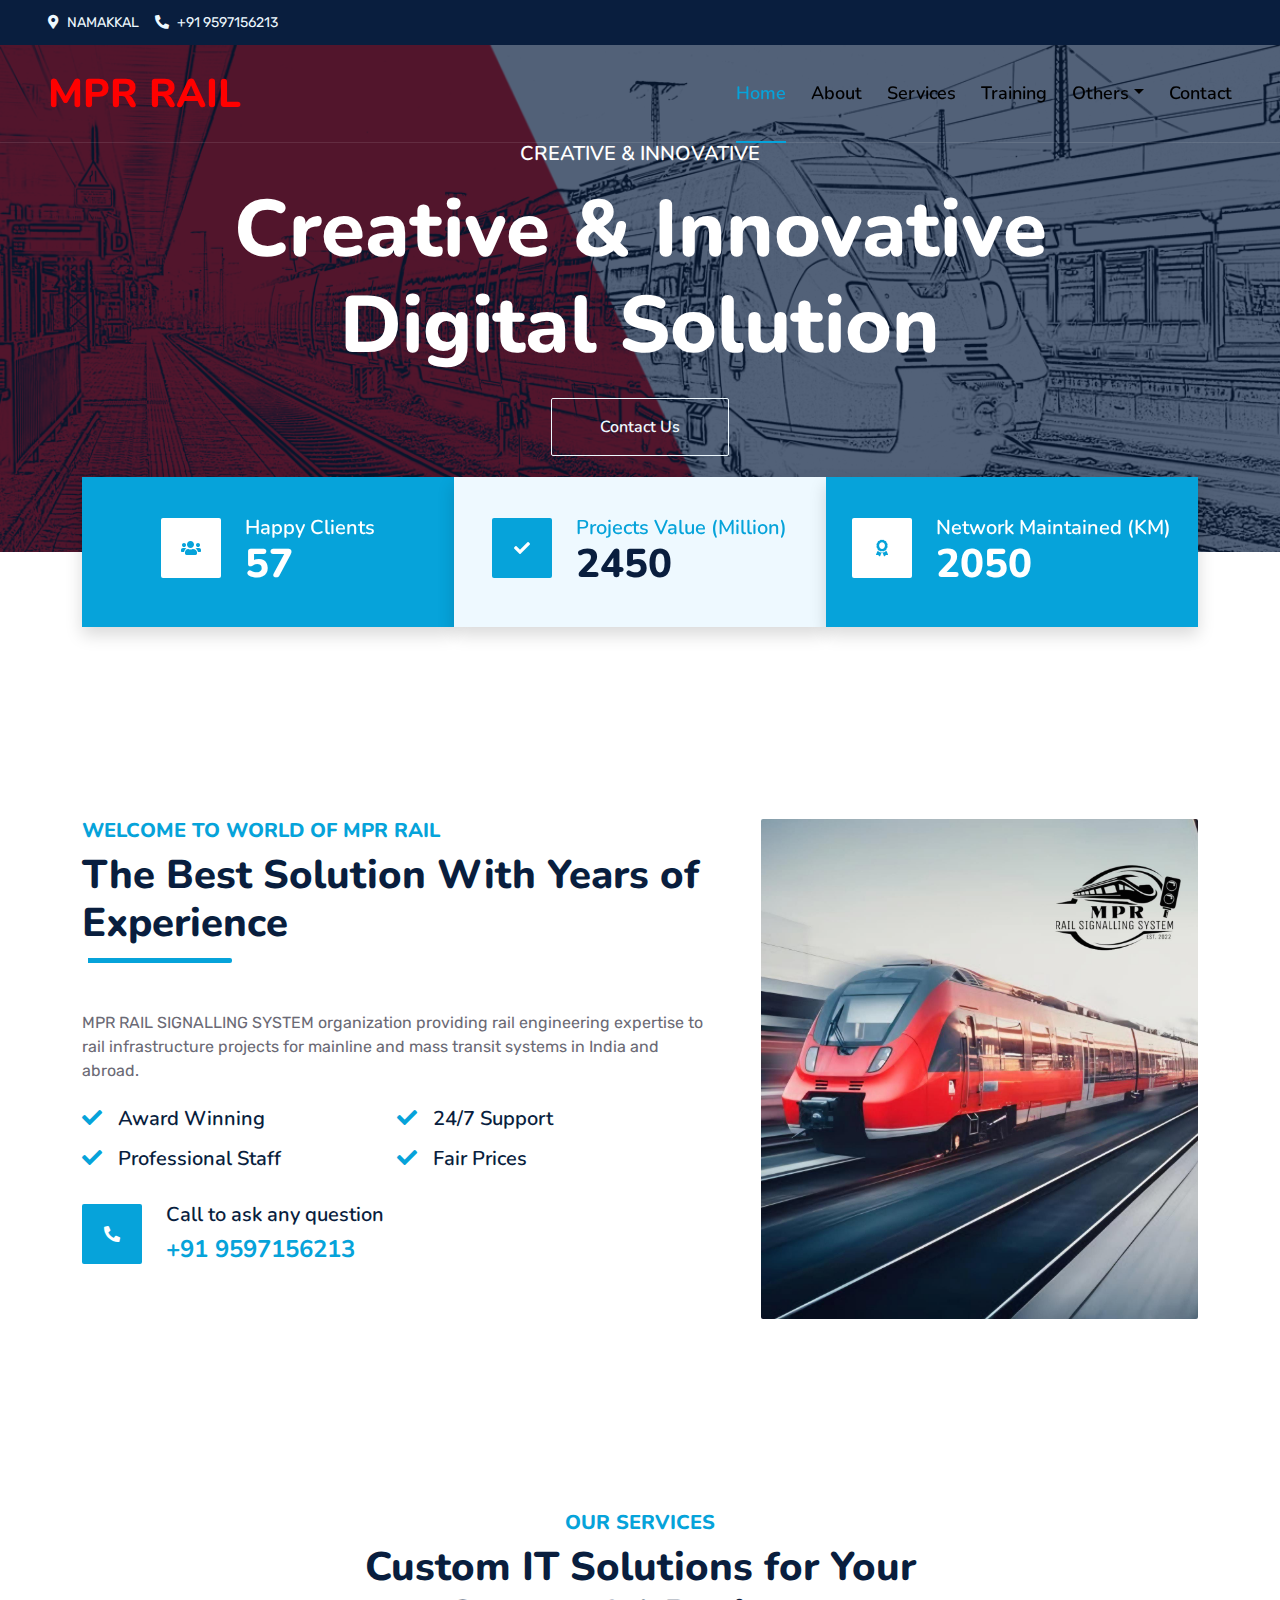
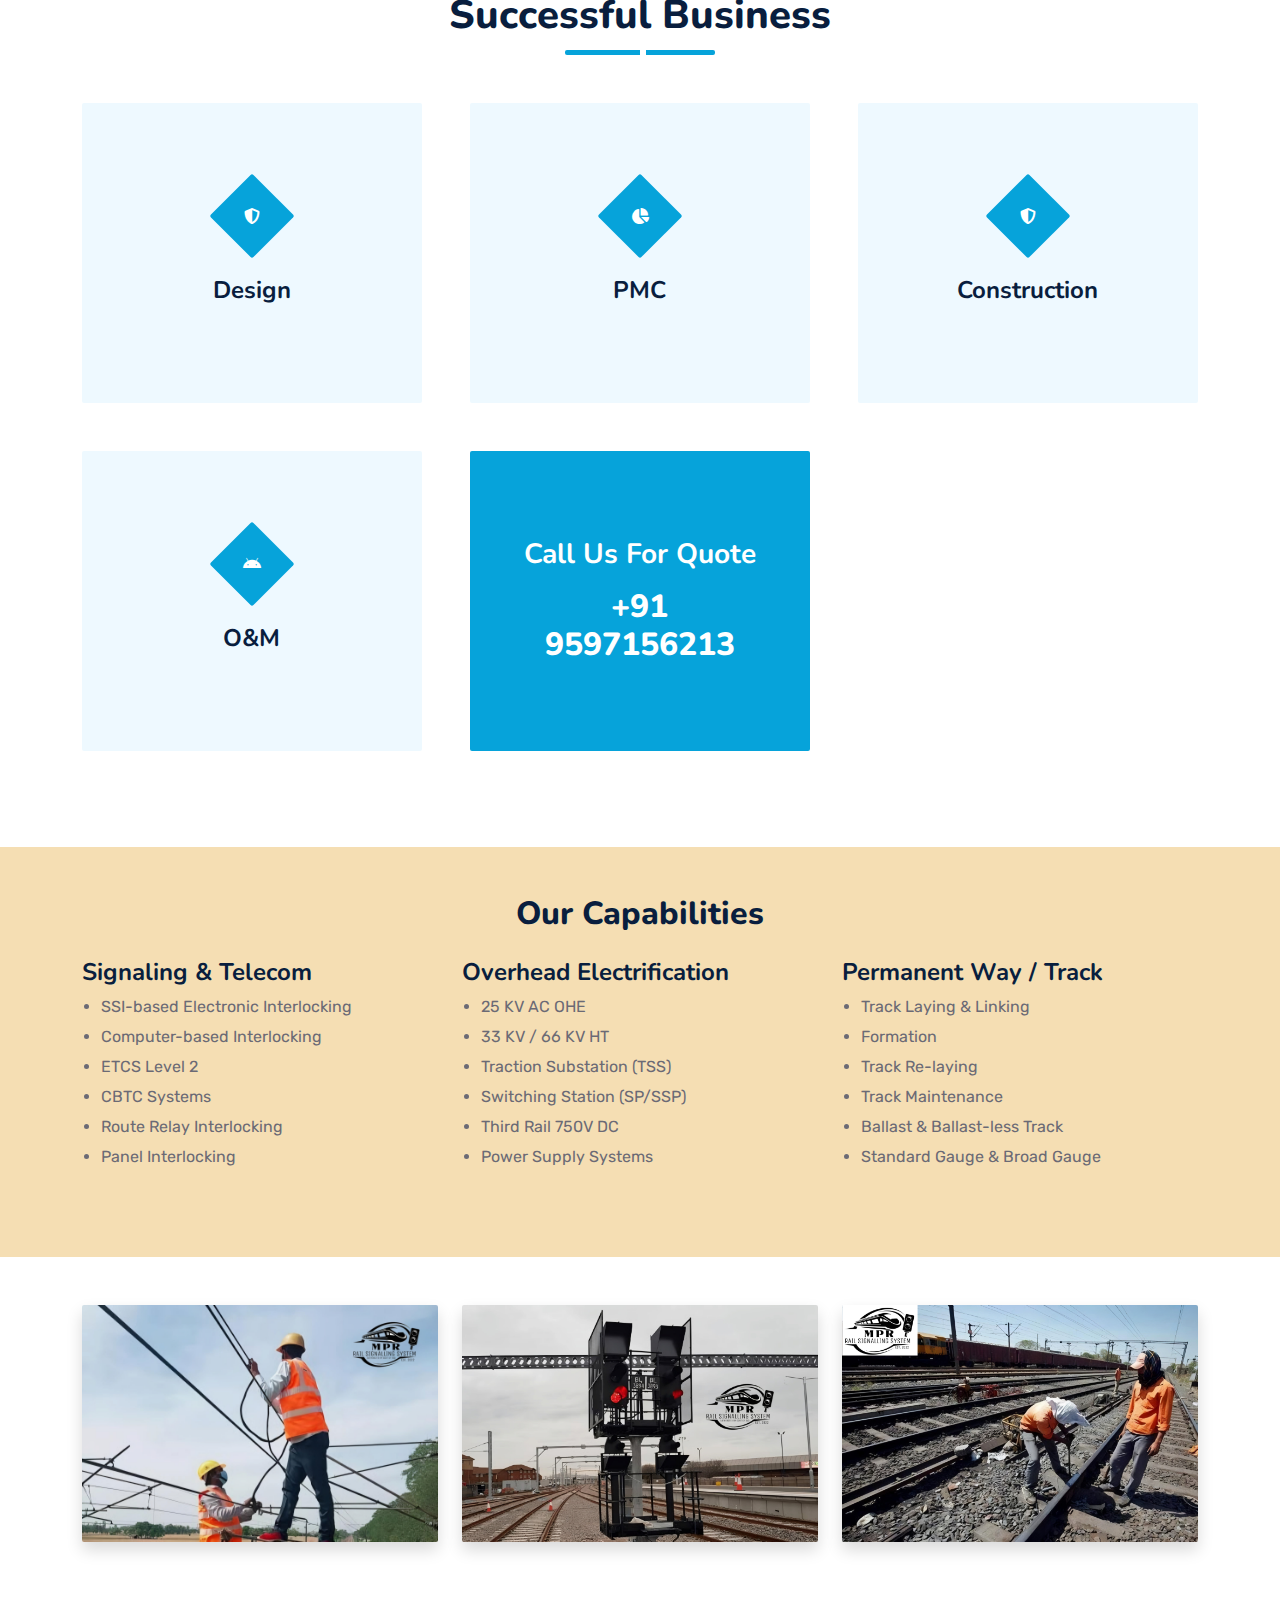
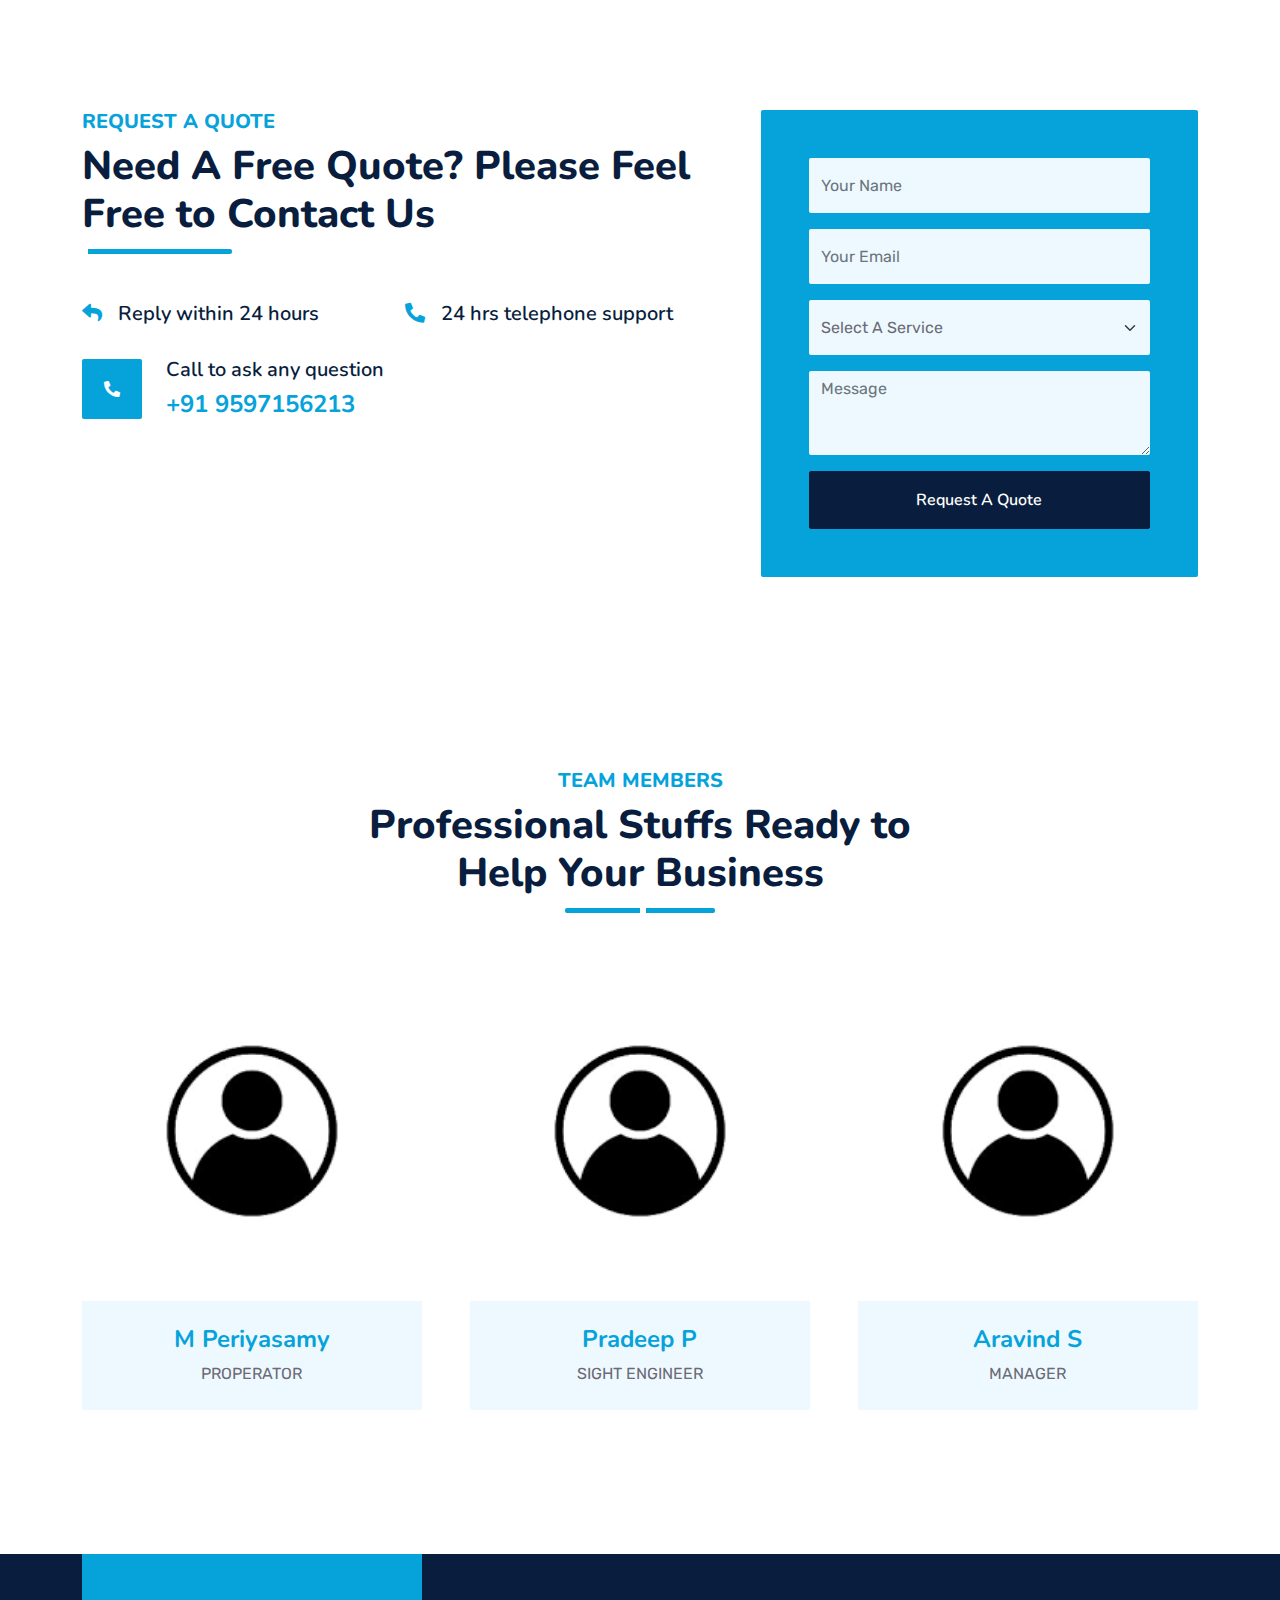
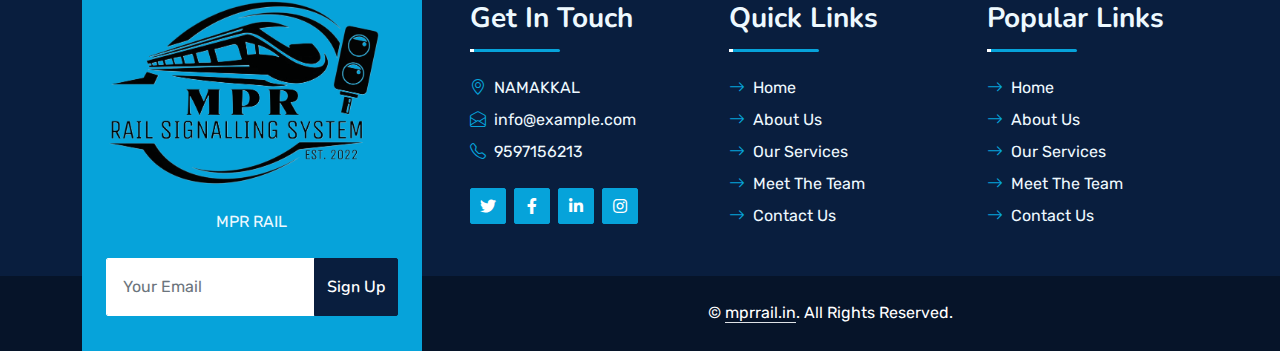
<file: index.html>
<!DOCTYPE html>
<html lang="en">

<head>
    <meta charset="utf-8">
    <title>MPR RAIL</title>
    <meta content="width=device-width, initial-scale=1.0" name="viewport">

    <!-- Favicon -->
    <link href="img/favicon.ico" rel="icon">

    <!-- Google Web Fonts -->
    <link rel="preconnect" href="https://fonts.googleapis.com">
    <link rel="preconnect" href="https://fonts.gstatic.com" crossorigin>
    <link href="https://fonts.googleapis.com/css2?family=Nunito:wght@400;600;700;800&family=Rubik:wght@400;500;600;700&display=swap" rel="stylesheet">

    <!-- Icon Font Stylesheet -->
    <link href="https://cdnjs.cloudflare.com/ajax/libs/font-awesome/5.10.0/css/all.min.css" rel="stylesheet">
    <link href="https://cdn.jsdelivr.net/npm/bootstrap-icons@1.4.1/font/bootstrap-icons.css" rel="stylesheet">

    <!-- Libraries Stylesheet -->
    <link href="lib/owlcarousel/assets/owl.carousel.min.css" rel="stylesheet">
    <link href="lib/animate/animate.min.css" rel="stylesheet">

    <!-- Customized Bootstrap Stylesheet -->
    <link href="css/bootstrap.min.css" rel="stylesheet">

    <!-- Template Stylesheet -->
    <link href="css/style.css" rel="stylesheet">

    <style>
        .bg-wheat {
          background-color: wheat;
        }
        ul {
          padding-left: 1.2rem;
        }
        ul li {
          list-style-type: disc;
          margin-bottom: 6px;
        }

         .testimonial-item {
            background-color: #f8f9fa;
            margin: 20px 0;
            border-radius: 8px;
        }
        .testimonial-item img {
            border-radius: 50%;
        }
        .testimonial-carousel {
            margin-top: 30px;
        }
    </style>

</head>

<body>
    <!-- Spinner Start -->
    <div id="spinner" class="show bg-white position-fixed translate-middle w-100 vh-100 top-50 start-50 d-flex align-items-center justify-content-center">
        <div class="spinner"></div>
    </div>
    <!-- Spinner End -->


<div class="container-fluid bg-dark px-5 d-none d-lg-block">
        <div class="row gx-0">
            <div class="col-lg-8 text-center text-lg-start mb-2 mb-lg-0">
                <div class="d-inline-flex align-items-center" style="height: 45px;">
                    <small class="me-3 text-light"><i class="fa fa-map-marker-alt me-2"></i>NAMAKKAL</small>
                    <small class="me-3 text-light"><i class="fa fa-phone-alt me-2"></i>+91 9597156213</small>
                </div>
            </div>
        </div>
    </div>
    <!-- Topbar End -->


    <!-- Navbar & Carousel Start -->
    <div class="container-fluid position-relative p-0">
        <nav class="navbar navbar-expand-lg navbar-dark px-5 py-3 py-lg-0">
            <a href="index.html" class="navbar-brand p-0">
                <h1 class="m-0">MPR RAIL</h1>
            </a>
            <button class="navbar-toggler" type="button" data-bs-toggle="collapse" data-bs-target="#navbarCollapse">
                <span class="fa fa-bars"></span>
            </button>
            <div class="collapse navbar-collapse" id="navbarCollapse">
                <div class="navbar-nav ms-auto py-0">
                    <a href="index.html" class="nav-item nav-link active">Home</a>
                    <a href="about.html" class="nav-item nav-link">About</a>
                    <a href="service.html" class="nav-item nav-link">Services</a>
                    <a href="training.html" class="nav-item nav-link">Training</a>


                    <div class="nav-item dropdown">
                        <a href="#" class="nav-link dropdown-toggle" data-bs-toggle="dropdown">Others</a>
                        <div class="dropdown-menu m-0">
                            <a href="feature.html" class="dropdown-item">Our features</a>
                            <a href="updates.html" class="dropdown-item">News</a>
                            <a href="team.html" class="dropdown-item">Team Members</a>
                             
                        </div>
                    </div>
                    <a href="contact.html" class="nav-item nav-link">Contact</a>
                </div>
               </div>
        </nav>


        <div id="header-carousel" class="carousel slide carousel-fade" data-bs-ride="carousel" width="90px">
            <div class="carousel-inner">
                <div class="carousel-item active">
                    <img class="w-100" src="img/banner1.jpg" alt="Image">
                    <div class="carousel-caption d-flex flex-column align-items-center justify-content-center">
                        <div class="p-3" style="max-width: 900px;">
                            <h5 class="text-white text-uppercase mb-3 animated slideInDown">Creative & Innovative</h5>
                            <h1 class="display-1 text-white mb-md-4 animated zoomIn">Creative & Innovative Digital Solution</h1>
                            <a href="./contact.html" class="btn btn-outline-light py-md-3 px-md-5 animated slideInRight">Contact Us</a>
                        </div>
                    </div>
                </div>
                <div class="carousel-item">
                    <img class="w-100" src="img/banner1.jpg" alt="Image">
                    <div class="carousel-caption d-flex flex-column align-items-center justify-content-center">
                        <div class="p-3" style="max-width: 900px;">
                            <h5 class="text-white text-uppercase mb-3 animated slideInDown">Creative & Innovative</h5>
                            <h1 class="display-1 text-white mb-md-4 animated zoomIn">Creative & Innovative Digital Solution</h1>
                            <a href="./contact.html" class="btn btn-outline-light py-md-3 px-md-5 animated slideInRight">Contact Us</a>
                        </div>
                    </div>
                </div>
            </div>
            <!-- <button class="carousel-control-prev" type="button" data-bs-target="#header-carousel"
                data-bs-slide="prev">
                <span class="carousel-control-prev-icon" aria-hidden="true"></span>
                <span class="visually-hidden">Previous</span>
            </button>
            <button class="carousel-control-next" type="button" data-bs-target="#header-carousel"
                data-bs-slide="next">
                <span class="carousel-control-next-icon" aria-hidden="true"></span>
                <span class="visually-hidden">Next</span>
            </button> -->
        </div>
    </div>
    <!-- Navbar & Carousel End -->


    <!-- Full Screen Search Start -->
    <div class="modal fade" id="searchModal" tabindex="-1">
        <div class="modal-dialog modal-fullscreen">
            <div class="modal-content" style="background: rgba(9, 30, 62, .7);">
                <div class="modal-header border-0">
                    <button type="button" class="btn bg-white btn-close" data-bs-dismiss="modal" aria-label="Close"></button>
                </div>
                <div class="modal-body d-flex align-items-center justify-content-center">
                    <div class="input-group" style="max-width: 600px;">
                        <input type="text" class="form-control bg-transparent border-primary p-3" placeholder="Type search keyword">
                        <button class="btn btn-primary px-4"><i class="bi bi-search"></i></button>
                    </div>
                </div>
            </div>
        </div>
    </div>
    <!-- Full Screen Search End -->


    <!-- Facts Start -->
    <div class="container-fluid facts py-5 pt-lg-0">
        <div class="container py-5 pt-lg-0">
            <div class="row gx-0">
                <div class="col-lg-4 wow zoomIn" data-wow-delay="0.1s">
                    <div class="bg-primary shadow d-flex align-items-center justify-content-center p-4" style="height: 150px;">
                        <div class="bg-white d-flex align-items-center justify-content-center rounded mb-2" style="width: 60px; height: 60px;">
                            <i class="fa fa-users text-primary"></i>
                        </div>
                        <div class="ps-4">
                            <h5 class="text-white mb-0">Happy Clients</h5>
                            <h1 class="text-white mb-0" data-toggle="counter-up">57</h1>
                        </div>
                    </div>
                </div>
                <div class="col-lg-4 wow zoomIn" data-wow-delay="0.3s">
                    <div class="bg-light shadow d-flex align-items-center justify-content-center p-4" style="height: 150px;">
                        <div class="bg-primary d-flex align-items-center justify-content-center rounded mb-2" style="width: 60px; height: 60px;">
                            <i class="fa fa-check text-white"></i>
                        </div>
                        <div class="ps-4">
                            <h5 class="text-primary mb-0">Projects Value (Million)</h5>
                            <h1 class="mb-0" data-toggle="counter-up">2450 </h1>
                        </div>
                    </div>
                </div>
                <div class="col-lg-4 wow zoomIn" data-wow-delay="0.6s">
                    <div class="bg-primary shadow d-flex align-items-center justify-content-center p-4" style="height: 150px;">
                        <div class="bg-white d-flex align-items-center justify-content-center rounded mb-2" style="width: 60px; height: 60px;">
                            <i class="fa fa-award text-primary"></i>
                        </div>
                        <div class="ps-4">
                            <h5 class="text-white mb-0">Network Maintained (KM)</h5>
                            <h1 class="text-white mb-0" data-toggle="counter-up">2050</h1>
                        </div>
                    </div>
                </div>
            </div>
        </div>
    </div>
    <!-- Facts Start -->


    <!-- About Start -->
    <div class="container-fluid py-5 wow fadeInUp" data-wow-delay="0.1s">
        <div class="container py-5">
            <div class="row g-5">
                <div class="col-lg-7">
                    <div class="section-title position-relative pb-3 mb-5">
                        <h5 class="fw-bold text-primary text-uppercase">WELCOME TO WORLD OF MPR RAIL</h5>
                        <h1 class="mb-0">The Best Solution With Years of Experience</h1>
                    </div>
                    <p class="mb-4">MPR RAIL SIGNALLING SYSTEM organization providing rail engineering expertise to rail infrastructure projects for mainline and mass transit systems in India and abroad.</p>
                    <div class="row g-0 mb-3">
                        <div class="col-sm-6 wow zoomIn" data-wow-delay="0.2s">
                            <h5 class="mb-3"><i class="fa fa-check text-primary me-3"></i>Award Winning</h5>
                            <h5 class="mb-3"><i class="fa fa-check text-primary me-3"></i>Professional Staff</h5>
                        </div>
                        <div class="col-sm-6 wow zoomIn" data-wow-delay="0.4s">
                            <h5 class="mb-3"><i class="fa fa-check text-primary me-3"></i>24/7 Support</h5>
                            <h5 class="mb-3"><i class="fa fa-check text-primary me-3"></i>Fair Prices</h5>
                        </div>
                    </div>
                    <div class="d-flex align-items-center mb-4 wow fadeIn" data-wow-delay="0.6s">
                        <div class="bg-primary d-flex align-items-center justify-content-center rounded" style="width: 60px; height: 60px;">
                            <i class="fa fa-phone-alt text-white"></i>
                        </div>
                        <div class="ps-4">
                            <h5 class="mb-2">Call to ask any question</h5>
                            <h4 class="text-primary mb-0">+91 9597156213</h4>
                        </div>
                    </div>
                 </div>
                <div class="col-lg-5" style="min-height: 500px;">
                    <div class="position-relative h-100">
                        <img class="position-absolute w-100 h-100 rounded wow zoomIn" data-wow-delay="0.9s" src="img/mainimage.jpg" style="object-fit: cover;">
                    </div>
                </div>
            </div>
        </div>
    </div>
    <!-- About End -->


    <!-- Service Start -->
    <div class="container-fluid py-5 wow fadeInUp" data-wow-delay="0.1s">
        <div class="container py-5">
            <div class="section-title text-center position-relative pb-3 mb-5 mx-auto" style="max-width: 600px;">
                <h5 class="fw-bold text-primary text-uppercase">Our Services</h5>
                <h1 class="mb-0">Custom IT Solutions for Your Successful Business</h1>
            </div>
            <div class="row g-5">
                <div class="col-lg-4 col-md-6 wow zoomIn" data-wow-delay="0.3s">
                    <div class="service-item bg-light rounded d-flex flex-column align-items-center justify-content-center text-center">
                        <div class="service-icon">
                            <i class="fa fa-shield-alt text-white"></i>
                        </div>
                        <h4 class="mb-3">Design</h4>
                        <a class="btn btn-lg btn-primary rounded" href="">
                            <i class="bi bi-arrow-right"></i>
                        </a>
                    </div>
                </div>
                <div class="col-lg-4 col-md-6 wow zoomIn" data-wow-delay="0.6s">
                    <div class="service-item bg-light rounded d-flex flex-column align-items-center justify-content-center text-center">
                        <div class="service-icon">
                            <i class="fa fa-chart-pie text-white"></i>
                        </div>
                        <h4 class="mb-3">PMC</h4>
                       <a class="btn btn-lg btn-primary rounded" href="">
                            <i class="bi bi-arrow-right"></i>
                        </a>
                    </div>
                </div>
                <div class="col-lg-4 col-md-6 wow zoomIn" data-wow-delay="0.9s">
                    <div class="service-item bg-light rounded d-flex flex-column align-items-center justify-content-center text-center">
                        <div class="service-icon">
                        <i class="fa fa-shield-alt text-white"></i>
                        </div>
                        <h4 class="mb-3">Construction</h4>
                        <a class="btn btn-lg btn-primary rounded" href="">
                            <i class="bi bi-arrow-right"></i>
                        </a>
                    </div>
                </div>
                <div class="col-lg-4 col-md-6 wow zoomIn" data-wow-delay="0.3s">
                    <div class="service-item bg-light rounded d-flex flex-column align-items-center justify-content-center text-center">
                        <div class="service-icon">
                            <i class="fab fa-android text-white"></i>
                        </div>
                        <h4 class="mb-3">O&M</h4>
                        <a class="btn btn-lg btn-primary rounded" href="">
                            <i class="bi bi-arrow-right"></i>
                        </a>
                    </div>
                </div>
                
                <div class="col-lg-4 col-md-6 wow zoomIn" data-wow-delay="0.9s">
                    <div class="position-relative bg-primary rounded h-100 d-flex flex-column align-items-center justify-content-center text-center p-5">
                        <h3 class="text-white mb-3">Call Us For Quote</h3>
                        <h2 class="text-white mb-0">+91 9597156213</h2>
                    </div>
                </div>
            </div>
        </div>
    </div>
    <!-- Service End -->

 <!--  -->
 <section class="our-capabilities py-5 bg-wheat">
  <div class="container">
    <h2 class="text-center mb-4">Our Capabilities</h2>
    <div class="row text-start">
      <div class="col-md-4 mb-4">
        <h4>Signaling & Telecom</h4>
        <ul>
          <li>SSI-based Electronic Interlocking</li>
          <li>Computer-based Interlocking</li>
          <li>ETCS Level 2</li>
          <li>CBTC Systems</li>
          <li>Route Relay Interlocking</li>
          <li>Panel Interlocking</li>
        </ul>
      </div>
      <div class="col-md-4 mb-4">
        <h4>Overhead Electrification</h4>
        <ul>
          <li>25 KV AC OHE</li>
          <li>33 KV / 66 KV HT</li>
          <li>Traction Substation (TSS)</li>
          <li>Switching Station (SP/SSP)</li>
          <li>Third Rail 750V DC</li>
          <li>Power Supply Systems</li>
        </ul>
      </div>
      <div class="col-md-4 mb-4">
        <h4>Permanent Way / Track</h4>
        <ul>
          <li>Track Laying & Linking</li>
          <li>Formation</li>
          <li>Track Re-laying</li>
          <li>Track Maintenance</li>
          <li>Ballast & Ballast-less Track</li>
          <li>Standard Gauge & Broad Gauge</li>
        </ul>
      </div>
    </div>
  </div>
</section>


 <!--  -->


 <!--  -->

 <section class="three-column-images-only py-5">
  <div class="container">
    <div class="row text-center">
      <div class="col-md-4 mb-4 animate-image">
        <img src="./img/in.jpg" class="img-fluid rounded shadow" alt="Image 1">
      </div>
      <div class="col-md-4 mb-4 animate-image">
        <img src="./img/inn.jpg" class="img-fluid rounded shadow" alt="Image 2">
      </div>
      <div class="col-md-4 mb-4 animate-image">
        <img src="./img/innn.jpg" class="img-fluid rounded shadow" alt="Image 3">
      </div>
    </div>
  </div>
</section>


 <!--  -->

    <!-- Quote Start -->
    <div class="container-fluid py-5 wow fadeInUp" data-wow-delay="0.1s">
        <div class="container py-5">
            <div class="row g-5">
                <div class="col-lg-7">
                    <div class="section-title position-relative pb-3 mb-5">
                        <h5 class="fw-bold text-primary text-uppercase">Request A Quote</h5>
                        <h1 class="mb-0">Need A Free Quote? Please Feel Free to Contact Us</h1>
                    </div>
                    <div class="row gx-3">
                        <div class="col-sm-6 wow zoomIn" data-wow-delay="0.2s">
                            <h5 class="mb-4"><i class="fa fa-reply text-primary me-3"></i>Reply within 24 hours</h5>
                        </div>
                        <div class="col-sm-6 wow zoomIn" data-wow-delay="0.4s">
                            <h5 class="mb-4"><i class="fa fa-phone-alt text-primary me-3"></i>24 hrs telephone support</h5>
                        </div>
                    </div>
                    <div class="d-flex align-items-center mt-2 wow zoomIn" data-wow-delay="0.6s">
                        <div class="bg-primary d-flex align-items-center justify-content-center rounded" style="width: 60px; height: 60px;">
                            <i class="fa fa-phone-alt text-white"></i>
                        </div>
                        <div class="ps-4">
                            <h5 class="mb-2">Call to ask any question</h5>
                            <h4 class="text-primary mb-0">+91 9597156213</h4>
                        </div>
                    </div>
                </div>
                <div class="col-lg-5">
                    <div class="bg-primary rounded h-100 d-flex align-items-center p-5 wow zoomIn" data-wow-delay="0.9s">
                        <form>
                            <div class="row g-3">
                                <div class="col-xl-12">
                                    <input type="text" class="form-control bg-light border-0" placeholder="Your Name" style="height: 55px;">
                                </div>
                                <div class="col-12">
                                    <input type="email" class="form-control bg-light border-0" placeholder="Your Email" style="height: 55px;">
                                </div>
                                <div class="col-12">
                                    <select class="form-select bg-light border-0" style="height: 55px;">
                                        <option selected>Select A Service</option>
                                        <option value="1">Service 1</option>
                                        <option value="2">Service 2</option>
                                        <option value="3">Service 3</option>
                                    </select>
                                </div>
                                <div class="col-12">
                                    <textarea class="form-control bg-light border-0" rows="3" placeholder="Message"></textarea>
                                </div>
                                <div class="col-12">
                                    <button class="btn btn-dark w-100 py-3" type="submit">Request A Quote</button>
                                </div>
                            </div>
                        </form>
                    </div>
                </div>
            </div>
        </div>
    </div>
    <!-- Quote End -->


<!-- Testimonial Start -->
    <!-- <div class="container-fluid py-5 wow fadeInUp" data-wow-delay="0.1s">
        <div class="container py-5">
            <div class="section-title text-center position-relative pb-3 mb-4 mx-auto" style="max-width: 600px;">
                <h5 class="fw-bold text-primary text-uppercase">Testimonial</h5>
                <h1 class="mb-0">What Our Clients Say About Our Digital Services</h1>
            </div>
            <div class="owl-carousel testimonial-carousel wow fadeInUp" data-wow-delay="0.6s">
                <div class="testimonial-item bg-light my-4">
                    <div class="d-flex align-items-center border-bottom pt-5 pb-4 px-5">
                        <img class="img-fluid rounded" src="https://via.placeholder.com/60" style="width: 60px; height: 60px;">
                        <div class="ps-4">
                            <h4 class="text-primary mb-1">John Doe</h4>
                            <small class="text-uppercase">CEO of Company</small>
                        </div>
                    </div>
                    <div class="pt-4 pb-5 px-5">
                        “We thank MPRRail for obtaining the track fit certificate for ACC Bargarh Cement Works siding from ECoR.”
                    </div>
                </div>
                <div class="testimonial-item bg-light my-4">
                    <div class="d-flex align-items-center border-bottom pt-5 pb-4 px-5">
                        <img class="img-fluid rounded" src="https://via.placeholder.com/60" style="width: 60px; height: 60px;">
                        <div class="ps-4">
                            <h4 class="text-primary mb-1">Jane Smith</h4>
                            <small class="text-uppercase">Project Manager</small>
                        </div>
                    </div>
                    <div class="pt-4 pb-5 px-5">
                        “I am pleased to inform that the MPRRail team is providing an outstanding performance in supporting O’Donnell Griffin Rail throughout its delivery of various projects.”
                    </div>
                </div>
                <div class="testimonial-item bg-light my-4">
                    <div class="d-flex align-items-center border-bottom pt-5 pb-4 px-5">
                        <img class="img-fluid rounded" src="https://via.placeholder.com/60" style="width: 60px; height: 60px;">
                        <div class="ps-4">
                            <h4 class="text-primary mb-1">Alice Johnson</h4>
                            <small class="text-uppercase">Senior Engineer</small>
                        </div>
                    </div>
                    <div class="pt-4 pb-5 px-5">
                        “We have handed over Hyderabad Stage 1 to Keolis successfully, marking a significant achievement for Thales.”
                    </div>
                </div>
            </div>
        </div>
    </div> -->
    <!-- Testimonial End -->


    <!-- Team Start -->
    <div class="container-fluid py-5 wow fadeInUp" data-wow-delay="0.1s">
        <div class="container py-5">
            <div class="section-title text-center position-relative pb-3 mb-5 mx-auto" style="max-width: 600px;">
                <h5 class="fw-bold text-primary text-uppercase">Team Members</h5>
                <h1 class="mb-0">Professional Stuffs Ready to Help Your Business</h1>
            </div>
            <div class="row g-5">
                <div class="col-lg-4 wow slideInUp" data-wow-delay="0.3s">
                    <div class="team-item bg-light rounded overflow-hidden">
                        <div class="team-img position-relative overflow-hidden">
                            <img class="img-fluid w-100" src="img/team-1.png" alt="">
                            <div class="team-social">
                                <a class="btn btn-lg btn-primary btn-lg-square rounded" href=""><i class="fab fa-twitter fw-normal"></i></a>
                                <a class="btn btn-lg btn-primary btn-lg-square rounded" href=""><i class="fab fa-facebook-f fw-normal"></i></a>
                                <a class="btn btn-lg btn-primary btn-lg-square rounded" href=""><i class="fab fa-instagram fw-normal"></i></a>
                                <a class="btn btn-lg btn-primary btn-lg-square rounded" href=""><i class="fab fa-linkedin-in fw-normal"></i></a>
                            </div>
                        </div>
                        <div class="text-center py-4">
                            <h4 class="text-primary">M Periyasamy</h4>
                            <p class="text-uppercase m-0">Properator</p>
                        </div>
                    </div>
                </div>
                <div class="col-lg-4 wow slideInUp" data-wow-delay="0.6s">
                    <div class="team-item bg-light rounded overflow-hidden">
                        <div class="team-img position-relative overflow-hidden">
                            <img class="img-fluid w-100" src="img/team-2.png" alt="">
                            <div class="team-social">
                                <a class="btn btn-lg btn-primary btn-lg-square rounded" href=""><i class="fab fa-twitter fw-normal"></i></a>
                                <a class="btn btn-lg btn-primary btn-lg-square rounded" href=""><i class="fab fa-facebook-f fw-normal"></i></a>
                                <a class="btn btn-lg btn-primary btn-lg-square rounded" href=""><i class="fab fa-instagram fw-normal"></i></a>
                                <a class="btn btn-lg btn-primary btn-lg-square rounded" href=""><i class="fab fa-linkedin-in fw-normal"></i></a>
                            </div>
                        </div>
                        <div class="text-center py-4">
                            <h4 class="text-primary">Pradeep P</h4>
                            <p class="text-uppercase m-0">Sight Engineer</p>
                        </div>
                    </div>
                </div>
                <div class="col-lg-4 wow slideInUp" data-wow-delay="0.9s">
                    <div class="team-item bg-light rounded overflow-hidden">
                        <div class="team-img position-relative overflow-hidden">
                            <img class="img-fluid w-100" src="img/team-3.png" alt="">
                            <div class="team-social">
                                <a class="btn btn-lg btn-primary btn-lg-square rounded" href=""><i class="fab fa-twitter fw-normal"></i></a>
                                <a class="btn btn-lg btn-primary btn-lg-square rounded" href=""><i class="fab fa-facebook-f fw-normal"></i></a>
                                <a class="btn btn-lg btn-primary btn-lg-square rounded" href=""><i class="fab fa-instagram fw-normal"></i></a>
                                <a class="btn btn-lg btn-primary btn-lg-square rounded" href=""><i class="fab fa-linkedin-in fw-normal"></i></a>
                            </div>
                        </div>
                        <div class="text-center py-4">
                            <h4 class="text-primary">Aravind S</h4>
                            <p class="text-uppercase m-0">Manager</p>
                        </div>
                    </div>
                </div>
            </div>
        </div>
    </div>
    <!-- Team End -->


    


    <div class="container-fluid bg-dark text-light mt-5 wow fadeInUp" data-wow-delay="0.1s">
        <div class="container">
            <div class="row gx-5">
                <div class="col-lg-4 col-md-6 footer-about">
                    <div class="d-flex flex-column align-items-center justify-content-center text-center h-100 bg-primary p-4">
                        <a href="index.html" class="navbar-brand">
                            <img src="./img/logo.png" alt="" width="100%">
                        </a>
                        <p class="mt-3 mb-4">MPR RAIL</p>
                        <form action="">
                            <div class="input-group">
                                <input type="text" class="form-control border-white p-3" placeholder="Your Email">
                                <button class="btn btn-dark">Sign Up</button>
                            </div>
                        </form>
                    </div>
                </div>
                <div class="col-lg-8 col-md-6">
                    <div class="row gx-5">
                        <div class="col-lg-4 col-md-12 pt-5 mb-5">
                            <div class="section-title section-title-sm position-relative pb-3 mb-4">
                                <h3 class="text-light mb-0">Get In Touch</h3>
                            </div>
                            <div class="d-flex mb-2">
                                <i class="bi bi-geo-alt text-primary me-2"></i>
                                <p class="mb-0">NAMAKKAL</p>
                            </div>
                            <div class="d-flex mb-2">
                                <i class="bi bi-envelope-open text-primary me-2"></i>
                                <p class="mb-0">info@example.com</p>
                            </div>
                            <div class="d-flex mb-2">
                                <i class="bi bi-telephone text-primary me-2"></i>
                                <p class="mb-0">9597156213</p>
                            </div>
                            <div class="d-flex mt-4">
                                <a class="btn btn-primary btn-square me-2" href="#"><i class="fab fa-twitter fw-normal"></i></a>
                                <a class="btn btn-primary btn-square me-2" href="#"><i class="fab fa-facebook-f fw-normal"></i></a>
                                <a class="btn btn-primary btn-square me-2" href="#"><i class="fab fa-linkedin-in fw-normal"></i></a>
                                <a class="btn btn-primary btn-square" href="#"><i class="fab fa-instagram fw-normal"></i></a>
                            </div>
                        </div>
                        <div class="col-lg-4 col-md-12 pt-0 pt-lg-5 mb-5">
                            <div class="section-title section-title-sm position-relative pb-3 mb-4">
                                <h3 class="text-light mb-0">Quick Links</h3>
                            </div>
                            <div class="link-animated d-flex flex-column justify-content-start">
                                <a class="text-light mb-2" href="index.html"><i class="bi bi-arrow-right text-primary me-2"></i>Home</a>
                                <a class="text-light mb-2" href="about.html"><i class="bi bi-arrow-right text-primary me-2"></i>About Us</a>
                                <a class="text-light mb-2" href="service.html"><i class="bi bi-arrow-right text-primary me-2"></i>Our Services</a>
                                <a class="text-light mb-2" href="testimonial.html"><i class="bi bi-arrow-right text-primary me-2"></i>Meet The Team</a>
                                <a class="text-light" href="contact.html"><i class="bi bi-arrow-right text-primary me-2"></i>Contact Us</a>
                            </div>
                        </div>
                        <div class="col-lg-4 col-md-12 pt-0 pt-lg-5 mb-5">
                            <div class="section-title section-title-sm position-relative pb-3 mb-4">
                                <h3 class="text-light mb-0">Popular Links</h3>
                            </div>
                            <div class="link-animated d-flex flex-column justify-content-start">
                            <a class="text-light mb-2" href="index.html"><i class="bi bi-arrow-right text-primary me-2"></i>Home</a>
                                <a class="text-light mb-2" href="about.html"><i class="bi bi-arrow-right text-primary me-2"></i>About Us</a>
                                <a class="text-light mb-2" href="service.html"><i class="bi bi-arrow-right text-primary me-2"></i>Our Services</a>
                                <a class="text-light mb-2" href="testimonial.html"><i class="bi bi-arrow-right text-primary me-2"></i>Meet The Team</a>
                                <a class="text-light" href="contact.html"><i class="bi bi-arrow-right text-primary me-2"></i>Contact Us</a>
                            </div>
                        </div>
                    </div>
                </div>
            </div>
        </div>
    </div>
    <div class="container-fluid text-white" style="background: #061429;">
        <div class="container text-center">
            <div class="row justify-content-end">
                <div class="col-lg-8 col-md-6">
                    <div class="d-flex align-items-center justify-content-center" style="height: 75px;">
                        <p class="mb-0">&copy; <a class="text-white border-bottom" href="www.mprrail.in" target="_blank">mprrail.in</a>. All Rights Reserved. 
                    </div>
                </div>
            </div>
        </div>
    </div>



    <!-- Back to Top -->
    <a href="#" class="btn btn-lg btn-primary btn-lg-square rounded back-to-top"><i class="bi bi-arrow-up"></i></a>


    <!-- JavaScript Libraries -->
    <script src="https://code.jquery.com/jquery-3.4.1.min.js"></script>
    <script src="https://cdn.jsdelivr.net/npm/bootstrap@5.0.0/dist/js/bootstrap.bundle.min.js"></script>
    <script src="lib/wow/wow.min.js"></script>
    <script src="lib/easing/easing.min.js"></script>
    <script src="lib/waypoints/waypoints.min.js"></script>
    <script src="lib/counterup/counterup.min.js"></script>
    <script src="lib/owlcarousel/owl.carousel.min.js"></script>

    <!-- Template Javascript -->
    <script src="js/main.js"></script>
</body>

</html>
</file>
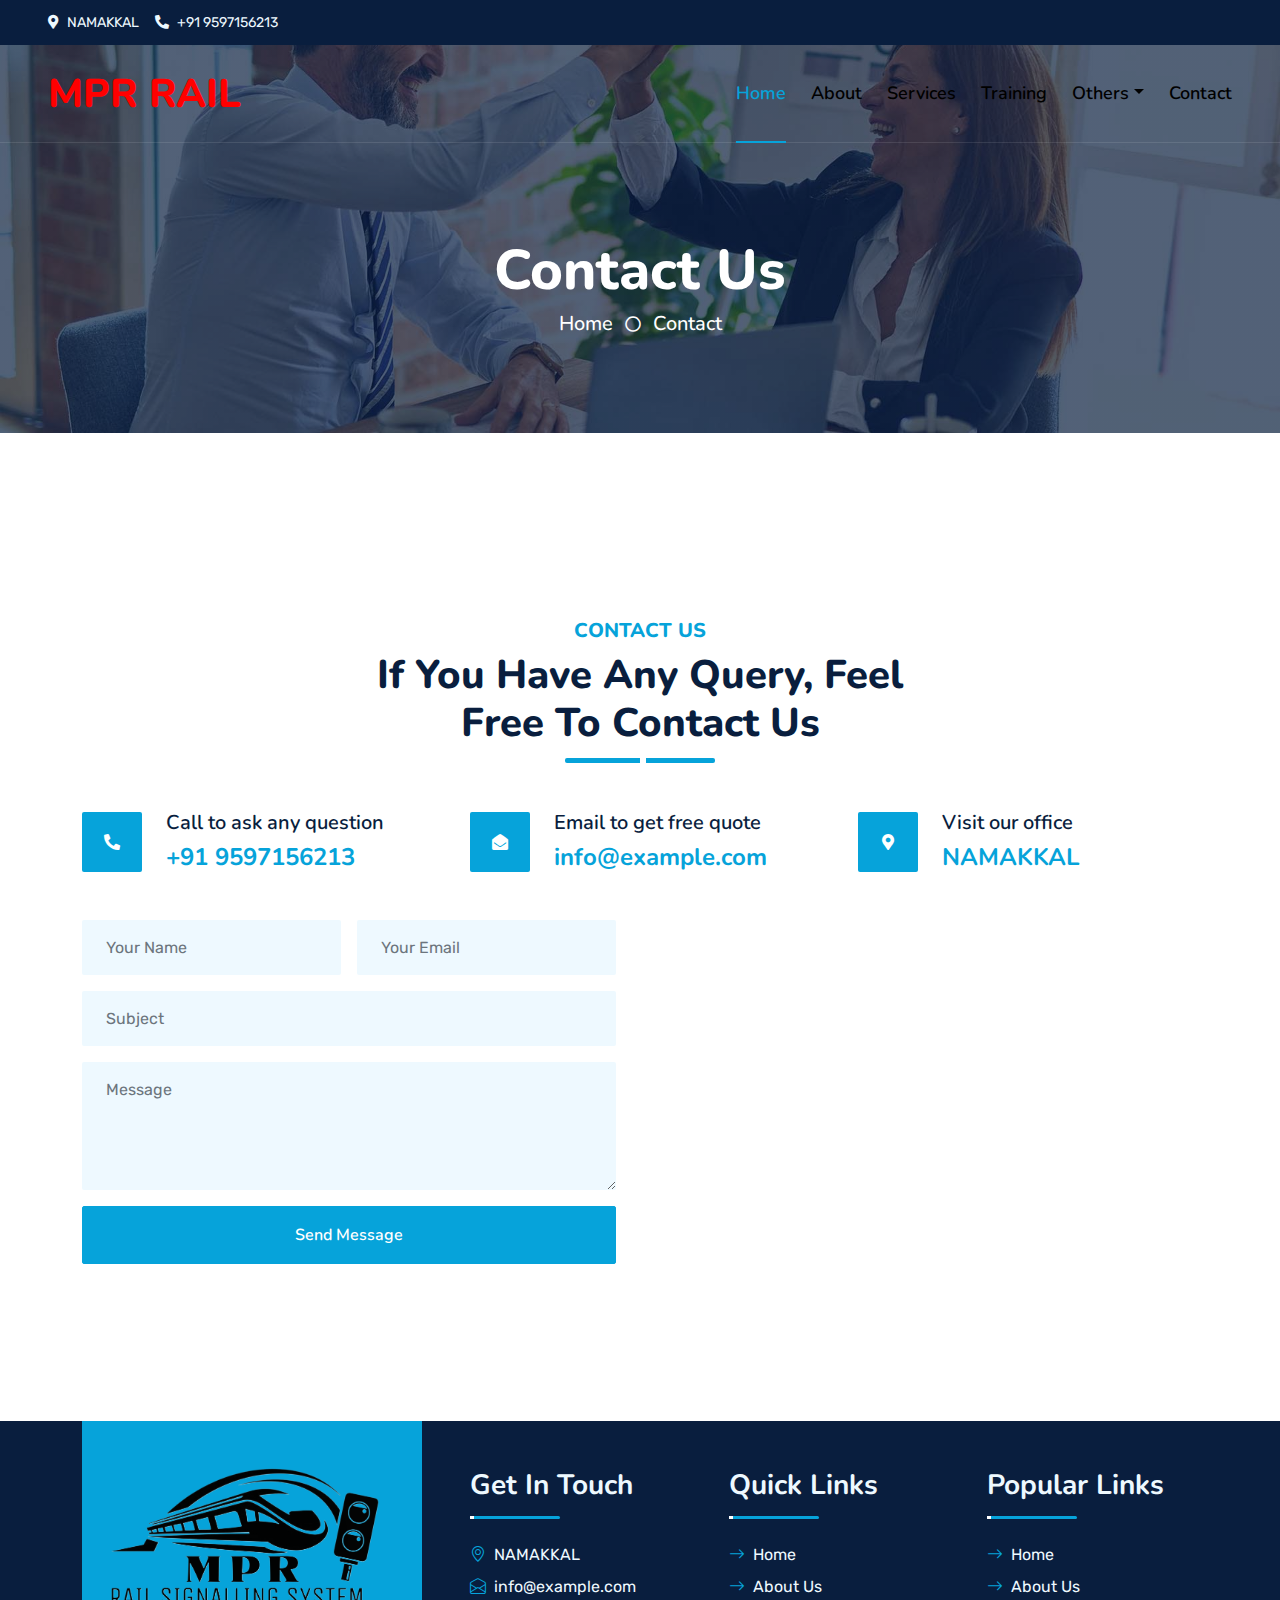
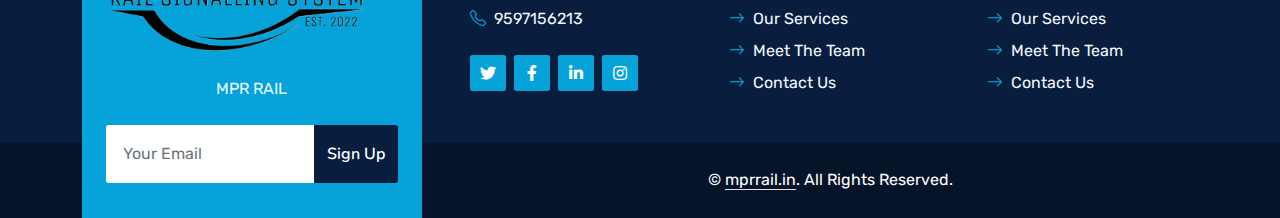
<file: contact.html>
<!DOCTYPE html>
<html lang="en">

<head>
    <meta charset="utf-8">
    <title>MPR RAIL</title>
    <meta content="width=device-width, initial-scale=1.0" name="viewport">

    <!-- Favicon -->
    <link href="img/favicon.ico" rel="icon">

    <!-- Google Web Fonts -->
    <link rel="preconnect" href="https://fonts.googleapis.com">
    <link rel="preconnect" href="https://fonts.gstatic.com" crossorigin>
    <link href="https://fonts.googleapis.com/css2?family=Nunito:wght@400;600;700;800&family=Rubik:wght@400;500;600;700&display=swap" rel="stylesheet">

    <!-- Icon Font Stylesheet -->
    <link href="https://cdnjs.cloudflare.com/ajax/libs/font-awesome/5.10.0/css/all.min.css" rel="stylesheet">
    <link href="https://cdn.jsdelivr.net/npm/bootstrap-icons@1.4.1/font/bootstrap-icons.css" rel="stylesheet">

    <!-- Libraries Stylesheet -->
    <link href="lib/owlcarousel/assets/owl.carousel.min.css" rel="stylesheet">
    <link href="lib/animate/animate.min.css" rel="stylesheet">

    <!-- Customized Bootstrap Stylesheet -->
    <link href="css/bootstrap.min.css" rel="stylesheet">

    <!-- Template Stylesheet -->
    <link href="css/style.css" rel="stylesheet">
</head>

<body>
    <!-- Spinner Start -->
    <div id="spinner" class="show bg-white position-fixed translate-middle w-100 vh-100 top-50 start-50 d-flex align-items-center justify-content-center">
        <div class="spinner"></div>
    </div>
    <!-- Spinner End -->


<div class="container-fluid bg-dark px-5 d-none d-lg-block">
        <div class="row gx-0">
            <div class="col-lg-8 text-center text-lg-start mb-2 mb-lg-0">
                <div class="d-inline-flex align-items-center" style="height: 45px;">
                    <small class="me-3 text-light"><i class="fa fa-map-marker-alt me-2"></i>NAMAKKAL</small>
                    <small class="me-3 text-light"><i class="fa fa-phone-alt me-2"></i>+91 9597156213</small>
                </div>
            </div>
        </div>
    </div>
    <!-- Topbar End -->


    <!-- Navbar & Carousel Start -->
    <div class="container-fluid position-relative p-0">
        <nav class="navbar navbar-expand-lg navbar-dark px-5 py-3 py-lg-0">
            <a href="index.html" class="navbar-brand p-0">
                <h1 class="m-0">MPR RAIL</h1>
            </a>
            <button class="navbar-toggler" type="button" data-bs-toggle="collapse" data-bs-target="#navbarCollapse">
                <span class="fa fa-bars"></span>
            </button>
            <div class="collapse navbar-collapse" id="navbarCollapse">
                <div class="navbar-nav ms-auto py-0">
                    <a href="index.html" class="nav-item nav-link active">Home</a>
                    <a href="about.html" class="nav-item nav-link">About</a>
                    <a href="service.html" class="nav-item nav-link">Services</a>
                    <a href="training.html" class="nav-item nav-link">Training</a>


                    <div class="nav-item dropdown">
                        <a href="#" class="nav-link dropdown-toggle" data-bs-toggle="dropdown">Others</a>
                        <div class="dropdown-menu m-0">
                            <a href="feature.html" class="dropdown-item">Our features</a>
                            <a href="updates.html" class="dropdown-item">News</a>
                            <a href="team.html" class="dropdown-item">Team Members</a>
                             
                        </div>
                    </div>
                    <a href="contact.html" class="nav-item nav-link">Contact</a>
                </div>
               </div>
        </nav>

        <div class="container-fluid bg-primary py-5 bg-header" style="margin-bottom: 90px;">
            <div class="row py-5">
                <div class="col-12 pt-lg-5 mt-lg-5 text-center">
                    <h1 class="display-4 text-white animated zoomIn">Contact Us</h1>
                    <a href="" class="h5 text-white">Home</a>
                    <i class="far fa-circle text-white px-2"></i>
                    <a href="" class="h5 text-white">Contact</a>
                </div>
            </div>
        </div>
    </div>
    <!-- Navbar End -->


    <!-- Full Screen Search Start -->
    <div class="modal fade" id="searchModal" tabindex="-1">
        <div class="modal-dialog modal-fullscreen">
            <div class="modal-content" style="background: rgba(9, 30, 62, .7);">
                <div class="modal-header border-0">
                    <button type="button" class="btn bg-white btn-close" data-bs-dismiss="modal" aria-label="Close"></button>
                </div>
                <div class="modal-body d-flex align-items-center justify-content-center">
                    <div class="input-group" style="max-width: 600px;">
                        <input type="text" class="form-control bg-transparent border-primary p-3" placeholder="Type search keyword">
                        <button class="btn btn-primary px-4"><i class="bi bi-search"></i></button>
                    </div>
                </div>
            </div>
        </div>
    </div>
    <!-- Full Screen Search End -->


    <!-- Contact Start -->
    <div class="container-fluid py-5 wow fadeInUp" data-wow-delay="0.1s">
        <div class="container py-5">
            <div class="section-title text-center position-relative pb-3 mb-5 mx-auto" style="max-width: 600px;">
                <h5 class="fw-bold text-primary text-uppercase">Contact Us</h5>
                <h1 class="mb-0">If You Have Any Query, Feel Free To Contact Us</h1>
            </div>
            <div class="row g-5 mb-5">
                <div class="col-lg-4">
                    <div class="d-flex align-items-center wow fadeIn" data-wow-delay="0.1s">
                        <div class="bg-primary d-flex align-items-center justify-content-center rounded" style="width: 60px; height: 60px;">
                            <i class="fa fa-phone-alt text-white"></i>
                        </div>
                        <div class="ps-4">
                            <h5 class="mb-2">Call to ask any question</h5>
                            <h4 class="text-primary mb-0">+91 9597156213</h4>
                        </div>
                    </div>
                </div>
                <div class="col-lg-4">
                    <div class="d-flex align-items-center wow fadeIn" data-wow-delay="0.4s">
                        <div class="bg-primary d-flex align-items-center justify-content-center rounded" style="width: 60px; height: 60px;">
                            <i class="fa fa-envelope-open text-white"></i>
                        </div>
                        <div class="ps-4">
                            <h5 class="mb-2">Email to get free quote</h5>
                            <h4 class="text-primary mb-0">info@example.com</h4>
                        </div>
                    </div>
                </div>
                <div class="col-lg-4">
                    <div class="d-flex align-items-center wow fadeIn" data-wow-delay="0.8s">
                        <div class="bg-primary d-flex align-items-center justify-content-center rounded" style="width: 60px; height: 60px;">
                            <i class="fa fa-map-marker-alt text-white"></i>
                        </div>
                        <div class="ps-4">
                            <h5 class="mb-2">Visit our office</h5>
                            <h4 class="text-primary mb-0">NAMAKKAL</h4>
                        </div>
                    </div>
                </div>
            </div>
            <div class="row g-5">
                <div class="col-lg-6 wow slideInUp" data-wow-delay="0.3s">
                    <form name="contact" netlify>
                        <div class="row g-3">
                            <div class="col-md-6">
                                <input type="text" class="form-control border-0 bg-light px-4" placeholder="Your Name" style="height: 55px;">
                            </div>
                            <div class="col-md-6">
                                <input type="email" class="form-control border-0 bg-light px-4" placeholder="Your Email" style="height: 55px;">
                            </div>
                            <div class="col-12">
                                <input type="text" class="form-control border-0 bg-light px-4" placeholder="Subject" style="height: 55px;">
                            </div>
                            <div class="col-12">
                                <textarea class="form-control border-0 bg-light px-4 py-3" rows="4" placeholder="Message"></textarea>
                            </div>
                            <div class="col-12">
                                <button class="btn btn-primary w-100 py-3" type="submit">Send Message</button>
                            </div>
                        </div>
                    </form>
                </div>
                <div class="col-lg-6 wow slideInUp" data-wow-delay="0.6s">
                    <iframe class="position-relative rounded w-100 h-100"
                        src="https://www.google.com/maps/embed?pb=!1m17!1m12!1m3!1d3912.7751258896524!2d78.236993!3d11.277934!2m3!1f0!2f0!3f0!3m2!1i1024!2i768!4f13.1!3m2!1m1!2zMTHCsDE2JzQwLjYiTiA3OMKwMTQnMTMuMiJF!5e0!3m2!1sen!2sin!4v1746596746876!5m2!1sen!2sin"
                        frameborder="0" style="min-height: 350px; border:0;" allowfullscreen="" aria-hidden="false"
                        tabindex="0"></iframe>
                </div>
            </div>
        </div>
    </div>
    <!-- Contact End -->
    


    <div class="container-fluid bg-dark text-light mt-5 wow fadeInUp" data-wow-delay="0.1s">
        <div class="container">
            <div class="row gx-5">
                <div class="col-lg-4 col-md-6 footer-about">
                    <div class="d-flex flex-column align-items-center justify-content-center text-center h-100 bg-primary p-4">
                        <a href="index.html" class="navbar-brand">
                            <img src="./img/logo.png" alt="" width="100%">
                        </a>
                        <p class="mt-3 mb-4">MPR RAIL</p>
                        <form action="">
                            <div class="input-group">
                                <input type="text" class="form-control border-white p-3" placeholder="Your Email">
                                <button class="btn btn-dark">Sign Up</button>
                            </div>
                        </form>
                    </div>
                </div>
                <div class="col-lg-8 col-md-6">
                    <div class="row gx-5">
                        <div class="col-lg-4 col-md-12 pt-5 mb-5">
                            <div class="section-title section-title-sm position-relative pb-3 mb-4">
                                <h3 class="text-light mb-0">Get In Touch</h3>
                            </div>
                            <div class="d-flex mb-2">
                                <i class="bi bi-geo-alt text-primary me-2"></i>
                                <p class="mb-0">NAMAKKAL</p>
                            </div>
                            <div class="d-flex mb-2">
                                <i class="bi bi-envelope-open text-primary me-2"></i>
                                <p class="mb-0">info@example.com</p>
                            </div>
                            <div class="d-flex mb-2">
                                <i class="bi bi-telephone text-primary me-2"></i>
                                <p class="mb-0">9597156213</p>
                            </div>
                            <div class="d-flex mt-4">
                                <a class="btn btn-primary btn-square me-2" href="#"><i class="fab fa-twitter fw-normal"></i></a>
                                <a class="btn btn-primary btn-square me-2" href="#"><i class="fab fa-facebook-f fw-normal"></i></a>
                                <a class="btn btn-primary btn-square me-2" href="#"><i class="fab fa-linkedin-in fw-normal"></i></a>
                                <a class="btn btn-primary btn-square" href="#"><i class="fab fa-instagram fw-normal"></i></a>
                            </div>
                        </div>
                        <div class="col-lg-4 col-md-12 pt-0 pt-lg-5 mb-5">
                            <div class="section-title section-title-sm position-relative pb-3 mb-4">
                                <h3 class="text-light mb-0">Quick Links</h3>
                            </div>
                            <div class="link-animated d-flex flex-column justify-content-start">
                                <a class="text-light mb-2" href="index.html"><i class="bi bi-arrow-right text-primary me-2"></i>Home</a>
                                <a class="text-light mb-2" href="about.html"><i class="bi bi-arrow-right text-primary me-2"></i>About Us</a>
                                <a class="text-light mb-2" href="service.html"><i class="bi bi-arrow-right text-primary me-2"></i>Our Services</a>
                                <a class="text-light mb-2" href="testimonial.html"><i class="bi bi-arrow-right text-primary me-2"></i>Meet The Team</a>
                                <a class="text-light" href="contact.html"><i class="bi bi-arrow-right text-primary me-2"></i>Contact Us</a>
                            </div>
                        </div>
                        <div class="col-lg-4 col-md-12 pt-0 pt-lg-5 mb-5">
                            <div class="section-title section-title-sm position-relative pb-3 mb-4">
                                <h3 class="text-light mb-0">Popular Links</h3>
                            </div>
                            <div class="link-animated d-flex flex-column justify-content-start">
                            <a class="text-light mb-2" href="index.html"><i class="bi bi-arrow-right text-primary me-2"></i>Home</a>
                                <a class="text-light mb-2" href="about.html"><i class="bi bi-arrow-right text-primary me-2"></i>About Us</a>
                                <a class="text-light mb-2" href="service.html"><i class="bi bi-arrow-right text-primary me-2"></i>Our Services</a>
                                <a class="text-light mb-2" href="testimonial.html"><i class="bi bi-arrow-right text-primary me-2"></i>Meet The Team</a>
                                <a class="text-light" href="contact.html"><i class="bi bi-arrow-right text-primary me-2"></i>Contact Us</a>
                            </div>
                        </div>
                    </div>
                </div>
            </div>
        </div>
    </div>
    <div class="container-fluid text-white" style="background: #061429;">
        <div class="container text-center">
            <div class="row justify-content-end">
                <div class="col-lg-8 col-md-6">
                    <div class="d-flex align-items-center justify-content-center" style="height: 75px;">
                        <p class="mb-0">&copy; <a class="text-white border-bottom" href="www.mprrail.in" target="_blank">mprrail.in</a>. All Rights Reserved. 
                    </div>
                </div>
            </div>
        </div>
    </div>



    <!-- Back to Top -->
    <a href="#" class="btn btn-lg btn-primary btn-lg-square rounded back-to-top"><i class="bi bi-arrow-up"></i></a>


    <!-- JavaScript Libraries -->
    <script src="https://code.jquery.com/jquery-3.4.1.min.js"></script>
    <script src="https://cdn.jsdelivr.net/npm/bootstrap@5.0.0/dist/js/bootstrap.bundle.min.js"></script>
    <script src="lib/wow/wow.min.js"></script>
    <script src="lib/easing/easing.min.js"></script>
    <script src="lib/waypoints/waypoints.min.js"></script>
    <script src="lib/counterup/counterup.min.js"></script>
    <script src="lib/owlcarousel/owl.carousel.min.js"></script>

    <!-- Template Javascript -->
    <script src="js/main.js"></script>
</body>

</html>
</file>
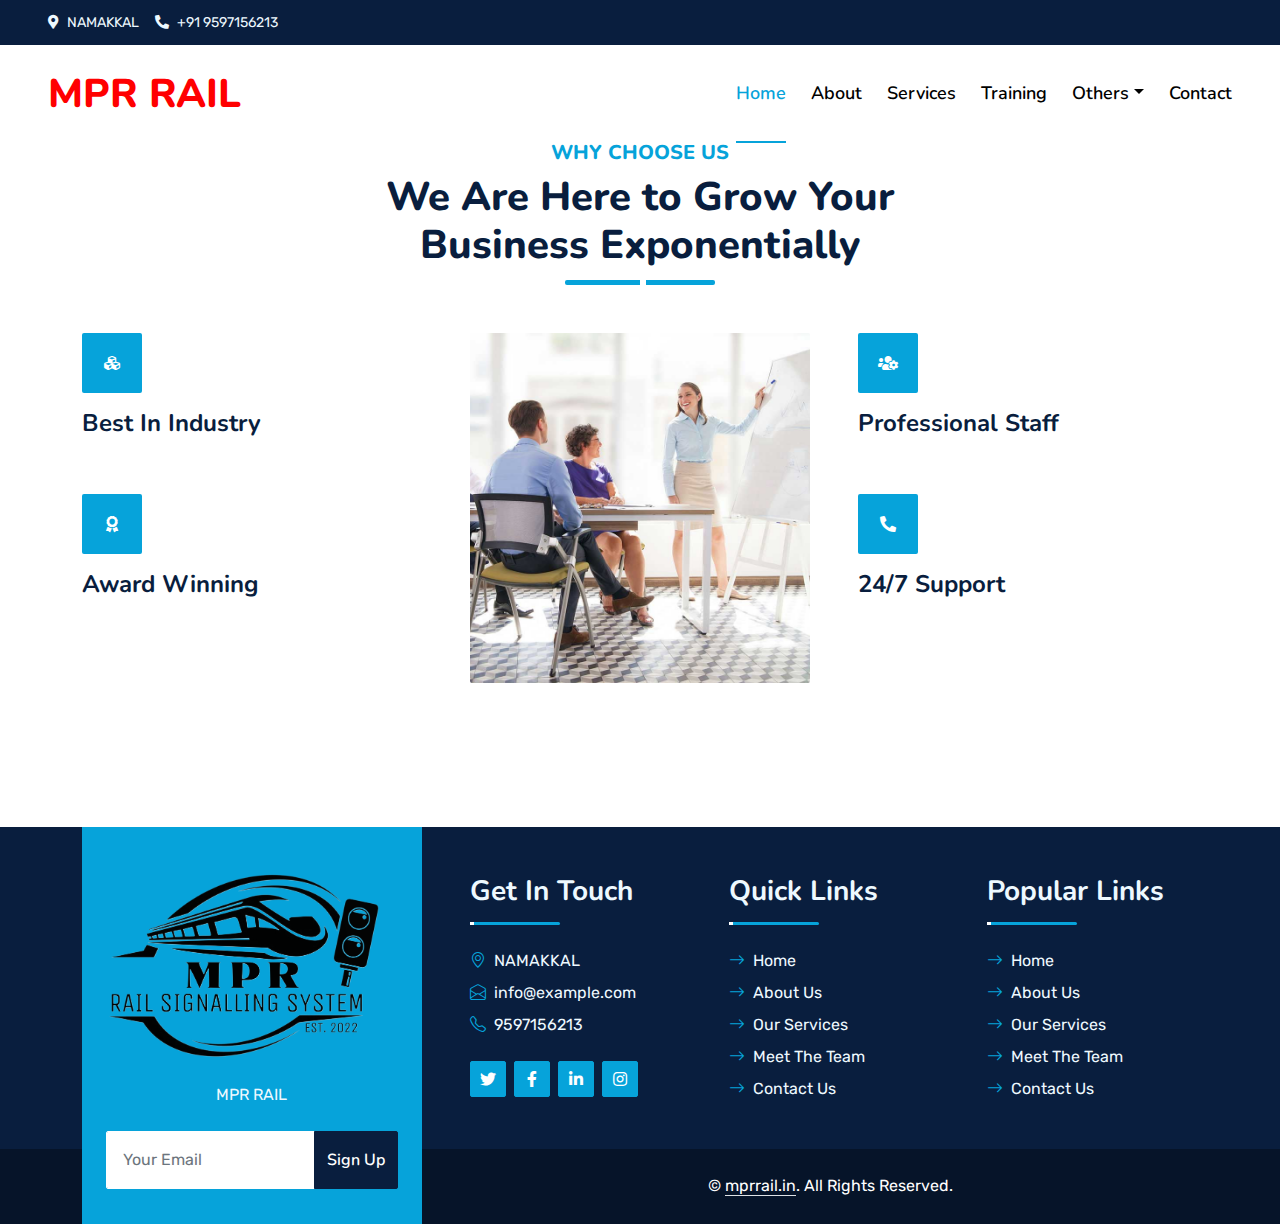
<file: feature.html>
<!DOCTYPE html>
<html lang="en">

<head>
    <meta charset="utf-8">
    <title>MPR RAIL</title>
    <meta content="width=device-width, initial-scale=1.0" name="viewport">

    <!-- Favicon -->
    <link href="img/favicon.ico" rel="icon">

    <!-- Google Web Fonts -->
    <link rel="preconnect" href="https://fonts.googleapis.com">
    <link rel="preconnect" href="https://fonts.gstatic.com" crossorigin>
    <link href="https://fonts.googleapis.com/css2?family=Nunito:wght@400;600;700;800&family=Rubik:wght@400;500;600;700&display=swap" rel="stylesheet">

    <!-- Icon Font Stylesheet -->
    <link href="https://cdnjs.cloudflare.com/ajax/libs/font-awesome/5.10.0/css/all.min.css" rel="stylesheet">
    <link href="https://cdn.jsdelivr.net/npm/bootstrap-icons@1.4.1/font/bootstrap-icons.css" rel="stylesheet">

    <!-- Libraries Stylesheet -->
    <link href="lib/owlcarousel/assets/owl.carousel.min.css" rel="stylesheet">
    <link href="lib/animate/animate.min.css" rel="stylesheet">

    <!-- Customized Bootstrap Stylesheet -->
    <link href="css/bootstrap.min.css" rel="stylesheet">

    <!-- Template Stylesheet -->
    <link href="css/style.css" rel="stylesheet">
</head>

<body>
    <!-- Spinner Start -->
    <div id="spinner" class="show bg-white position-fixed translate-middle w-100 vh-100 top-50 start-50 d-flex align-items-center justify-content-center">
        <div class="spinner"></div>
    </div>
    <!-- Spinner End -->


<div class="container-fluid bg-dark px-5 d-none d-lg-block">
        <div class="row gx-0">
            <div class="col-lg-8 text-center text-lg-start mb-2 mb-lg-0">
                <div class="d-inline-flex align-items-center" style="height: 45px;">
                    <small class="me-3 text-light"><i class="fa fa-map-marker-alt me-2"></i>NAMAKKAL</small>
                    <small class="me-3 text-light"><i class="fa fa-phone-alt me-2"></i>+91 9597156213</small>
                </div>
            </div>
        </div>
    </div>
    <!-- Topbar End -->


    <!-- Navbar & Carousel Start -->
    <div class="container-fluid position-relative p-0">
        <nav class="navbar navbar-expand-lg navbar-dark px-5 py-3 py-lg-0">
            <a href="index.html" class="navbar-brand p-0">
                <h1 class="m-0">MPR RAIL</h1>
            </a>
            <button class="navbar-toggler" type="button" data-bs-toggle="collapse" data-bs-target="#navbarCollapse">
                <span class="fa fa-bars"></span>
            </button>
            <div class="collapse navbar-collapse" id="navbarCollapse">
                <div class="navbar-nav ms-auto py-0">
                    <a href="index.html" class="nav-item nav-link active">Home</a>
                    <a href="about.html" class="nav-item nav-link">About</a>
                    <a href="service.html" class="nav-item nav-link">Services</a>
                    <a href="training.html" class="nav-item nav-link">Training</a>


                    <div class="nav-item dropdown">
                        <a href="#" class="nav-link dropdown-toggle" data-bs-toggle="dropdown">Others</a>
                        <div class="dropdown-menu m-0">
                            <a href="feature.html" class="dropdown-item">Our features</a>
                            <a href="updates.html" class="dropdown-item">News</a>
                            <a href="team.html" class="dropdown-item">Team Members</a>
                             
                        </div>
                    </div>
                    <a href="contact.html" class="nav-item nav-link">Contact</a>
                </div>
               </div>
        </nav>


    <!-- Full Screen Search Start -->
    <div class="modal fade" id="searchModal" tabindex="-1">
        <div class="modal-dialog modal-fullscreen">
            <div class="modal-content" style="background: rgba(9, 30, 62, .7);">
                <div class="modal-header border-0">
                    <button type="button" class="btn bg-white btn-close" data-bs-dismiss="modal" aria-label="Close"></button>
                </div>
                <div class="modal-body d-flex align-items-center justify-content-center">
                    <div class="input-group" style="max-width: 600px;">
                        <input type="text" class="form-control bg-transparent border-primary p-3" placeholder="Type search keyword">
                        <button class="btn btn-primary px-4"><i class="bi bi-search"></i></button>
                    </div>
                </div>
            </div>
        </div>
    </div>
    <!-- Full Screen Search End -->


    <!-- Features Start -->
    <div class="container-fluid py-5 wow fadeInUp" data-wow-delay="0.1s">
        <div class="container py-5">
            <div class="section-title text-center position-relative pb-3 mb-5 mx-auto" style="max-width: 600px;">
                <h5 class="fw-bold text-primary text-uppercase">Why Choose Us</h5>
                <h1 class="mb-0">We Are Here to Grow Your Business Exponentially</h1>
            </div>
            <div class="row g-5">
                <div class="col-lg-4">
                    <div class="row g-5">
                        <div class="col-12 wow zoomIn" data-wow-delay="0.2s">
                            <div class="bg-primary rounded d-flex align-items-center justify-content-center mb-3" style="width: 60px; height: 60px;">
                                <i class="fa fa-cubes text-white"></i>
                            </div>
                            <h4>Best In Industry</h4>
                            </div>
                        <div class="col-12 wow zoomIn" data-wow-delay="0.6s">
                            <div class="bg-primary rounded d-flex align-items-center justify-content-center mb-3" style="width: 60px; height: 60px;">
                                <i class="fa fa-award text-white"></i>
                            </div>
                            <h4>Award Winning</h4>
                            </div>
                    </div>
                </div>
                <div class="col-lg-4  wow zoomIn" data-wow-delay="0.9s" style="min-height: 350px;">
                    <div class="position-relative h-100">
                        <img class="position-absolute w-100 h-100 rounded wow zoomIn" data-wow-delay="0.1s" src="img/feature.jpg" style="object-fit: cover;">
                    </div>
                </div>
                <div class="col-lg-4">
                    <div class="row g-5">
                        <div class="col-12 wow zoomIn" data-wow-delay="0.4s">
                            <div class="bg-primary rounded d-flex align-items-center justify-content-center mb-3" style="width: 60px; height: 60px;">
                                <i class="fa fa-users-cog text-white"></i>
                            </div>
                            <h4>Professional Staff</h4>
                            </div>
                        <div class="col-12 wow zoomIn" data-wow-delay="0.8s">
                            <div class="bg-primary rounded d-flex align-items-center justify-content-center mb-3" style="width: 60px; height: 60px;">
                                <i class="fa fa-phone-alt text-white"></i>
                            </div>
                            <h4>24/7 Support</h4>
                            </div>
                    </div>
                </div>
            </div>
        </div>
    </div>
    <!-- Features Start -->



    <div class="container-fluid bg-dark text-light mt-5 wow fadeInUp" data-wow-delay="0.1s">
        <div class="container">
            <div class="row gx-5">
                <div class="col-lg-4 col-md-6 footer-about">
                    <div class="d-flex flex-column align-items-center justify-content-center text-center h-100 bg-primary p-4">
                        <a href="index.html" class="navbar-brand">
                            <img src="./img/logo.png" alt="" width="100%">
                        </a>
                        <p class="mt-3 mb-4">MPR RAIL</p>
                        <form action="">
                            <div class="input-group">
                                <input type="text" class="form-control border-white p-3" placeholder="Your Email">
                                <button class="btn btn-dark">Sign Up</button>
                            </div>
                        </form>
                    </div>
                </div>
                <div class="col-lg-8 col-md-6">
                    <div class="row gx-5">
                        <div class="col-lg-4 col-md-12 pt-5 mb-5">
                            <div class="section-title section-title-sm position-relative pb-3 mb-4">
                                <h3 class="text-light mb-0">Get In Touch</h3>
                            </div>
                            <div class="d-flex mb-2">
                                <i class="bi bi-geo-alt text-primary me-2"></i>
                                <p class="mb-0">NAMAKKAL</p>
                            </div>
                            <div class="d-flex mb-2">
                                <i class="bi bi-envelope-open text-primary me-2"></i>
                                <p class="mb-0">info@example.com</p>
                            </div>
                            <div class="d-flex mb-2">
                                <i class="bi bi-telephone text-primary me-2"></i>
                                <p class="mb-0">9597156213</p>
                            </div>
                            <div class="d-flex mt-4">
                                <a class="btn btn-primary btn-square me-2" href="#"><i class="fab fa-twitter fw-normal"></i></a>
                                <a class="btn btn-primary btn-square me-2" href="#"><i class="fab fa-facebook-f fw-normal"></i></a>
                                <a class="btn btn-primary btn-square me-2" href="#"><i class="fab fa-linkedin-in fw-normal"></i></a>
                                <a class="btn btn-primary btn-square" href="#"><i class="fab fa-instagram fw-normal"></i></a>
                            </div>
                        </div>
                        <div class="col-lg-4 col-md-12 pt-0 pt-lg-5 mb-5">
                            <div class="section-title section-title-sm position-relative pb-3 mb-4">
                                <h3 class="text-light mb-0">Quick Links</h3>
                            </div>
                            <div class="link-animated d-flex flex-column justify-content-start">
                                <a class="text-light mb-2" href="index.html"><i class="bi bi-arrow-right text-primary me-2"></i>Home</a>
                                <a class="text-light mb-2" href="about.html"><i class="bi bi-arrow-right text-primary me-2"></i>About Us</a>
                                <a class="text-light mb-2" href="service.html"><i class="bi bi-arrow-right text-primary me-2"></i>Our Services</a>
                                <a class="text-light mb-2" href="testimonial.html"><i class="bi bi-arrow-right text-primary me-2"></i>Meet The Team</a>
                                <a class="text-light" href="contact.html"><i class="bi bi-arrow-right text-primary me-2"></i>Contact Us</a>
                            </div>
                        </div>
                        <div class="col-lg-4 col-md-12 pt-0 pt-lg-5 mb-5">
                            <div class="section-title section-title-sm position-relative pb-3 mb-4">
                                <h3 class="text-light mb-0">Popular Links</h3>
                            </div>
                            <div class="link-animated d-flex flex-column justify-content-start">
                            <a class="text-light mb-2" href="index.html"><i class="bi bi-arrow-right text-primary me-2"></i>Home</a>
                                <a class="text-light mb-2" href="about.html"><i class="bi bi-arrow-right text-primary me-2"></i>About Us</a>
                                <a class="text-light mb-2" href="service.html"><i class="bi bi-arrow-right text-primary me-2"></i>Our Services</a>
                                <a class="text-light mb-2" href="testimonial.html"><i class="bi bi-arrow-right text-primary me-2"></i>Meet The Team</a>
                                <a class="text-light" href="contact.html"><i class="bi bi-arrow-right text-primary me-2"></i>Contact Us</a>
                            </div>
                        </div>
                    </div>
                </div>
            </div>
        </div>
    </div>
    <div class="container-fluid text-white" style="background: #061429;">
        <div class="container text-center">
            <div class="row justify-content-end">
                <div class="col-lg-8 col-md-6">
                    <div class="d-flex align-items-center justify-content-center" style="height: 75px;">
                        <p class="mb-0">&copy; <a class="text-white border-bottom" href="www.mprrail.in" target="_blank">mprrail.in</a>. All Rights Reserved. 
                    </div>
                </div>
            </div>
        </div>
    </div>



    <!-- Back to Top -->
    <a href="#" class="btn btn-lg btn-primary btn-lg-square rounded back-to-top"><i class="bi bi-arrow-up"></i></a>


    <!-- JavaScript Libraries -->
    <script src="https://code.jquery.com/jquery-3.4.1.min.js"></script>
    <script src="https://cdn.jsdelivr.net/npm/bootstrap@5.0.0/dist/js/bootstrap.bundle.min.js"></script>
    <script src="lib/wow/wow.min.js"></script>
    <script src="lib/easing/easing.min.js"></script>
    <script src="lib/waypoints/waypoints.min.js"></script>
    <script src="lib/counterup/counterup.min.js"></script>
    <script src="lib/owlcarousel/owl.carousel.min.js"></script>

    <!-- Template Javascript -->
    <script src="js/main.js"></script>
</body>

</html>
</file>
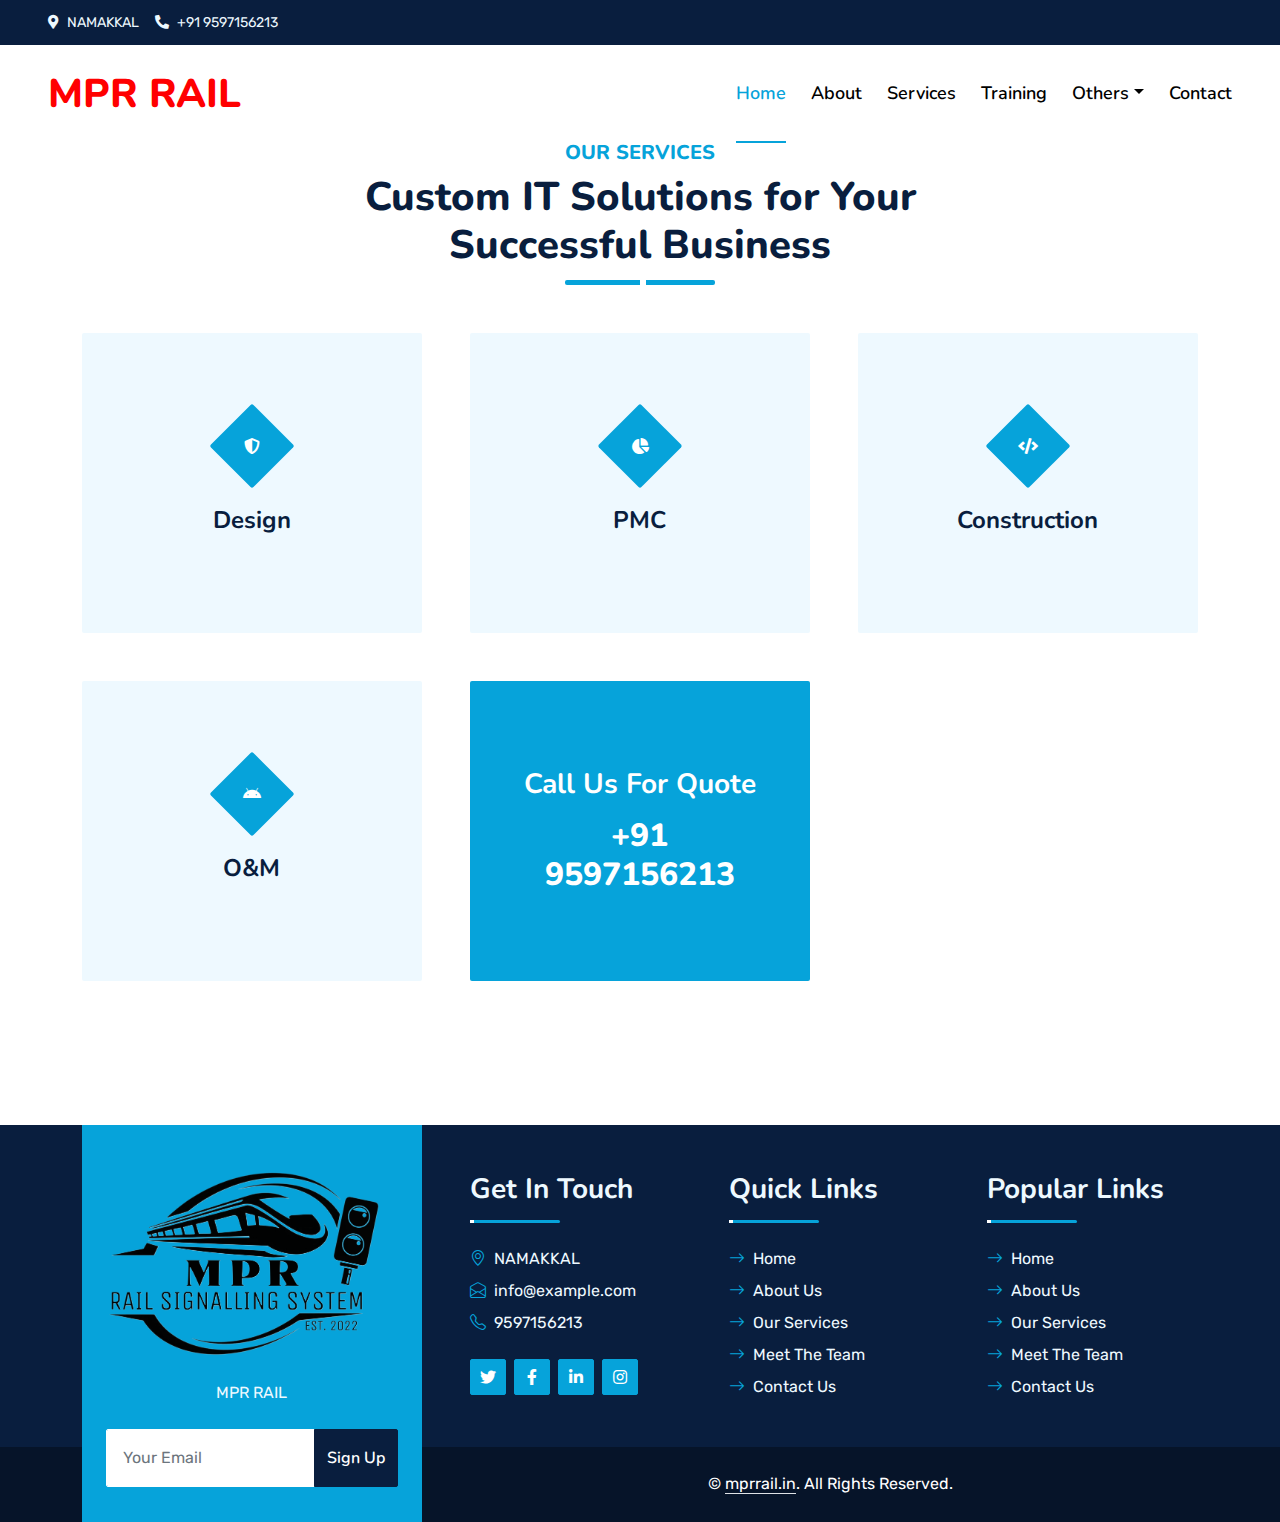
<file: service.html>
<!DOCTYPE html>
<html lang="en">

<head>
    <meta charset="utf-8">
    <title>MPR RAIL</title>
    <meta content="width=device-width, initial-scale=1.0" name="viewport">

    <!-- Favicon -->
    <link href="img/favicon.ico" rel="icon">

    <!-- Google Web Fonts -->
    <link rel="preconnect" href="https://fonts.googleapis.com">
    <link rel="preconnect" href="https://fonts.gstatic.com" crossorigin>
    <link href="https://fonts.googleapis.com/css2?family=Nunito:wght@400;600;700;800&family=Rubik:wght@400;500;600;700&display=swap" rel="stylesheet">

    <!-- Icon Font Stylesheet -->
    <link href="https://cdnjs.cloudflare.com/ajax/libs/font-awesome/5.10.0/css/all.min.css" rel="stylesheet">
    <link href="https://cdn.jsdelivr.net/npm/bootstrap-icons@1.4.1/font/bootstrap-icons.css" rel="stylesheet">

    <!-- Libraries Stylesheet -->
    <link href="lib/owlcarousel/assets/owl.carousel.min.css" rel="stylesheet">
    <link href="lib/animate/animate.min.css" rel="stylesheet">

    <!-- Customized Bootstrap Stylesheet -->
    <link href="css/bootstrap.min.css" rel="stylesheet">

    <!-- Template Stylesheet -->
    <link href="css/style.css" rel="stylesheet">
</head>

<body>
    <!-- Spinner Start -->
    <div id="spinner" class="show bg-white position-fixed translate-middle w-100 vh-100 top-50 start-50 d-flex align-items-center justify-content-center">
        <div class="spinner"></div>
    </div>
    <!-- Spinner End -->

<div class="container-fluid bg-dark px-5 d-none d-lg-block">
        <div class="row gx-0">
            <div class="col-lg-8 text-center text-lg-start mb-2 mb-lg-0">
                <div class="d-inline-flex align-items-center" style="height: 45px;">
                    <small class="me-3 text-light"><i class="fa fa-map-marker-alt me-2"></i>NAMAKKAL</small>
                    <small class="me-3 text-light"><i class="fa fa-phone-alt me-2"></i>+91 9597156213</small>
                </div>
            </div>
        </div>
    </div>
    <!-- Topbar End -->


    <!-- Navbar & Carousel Start -->
    <div class="container-fluid position-relative p-0">
        <nav class="navbar navbar-expand-lg navbar-dark px-5 py-3 py-lg-0">
            <a href="index.html" class="navbar-brand p-0">
                <h1 class="m-0">MPR RAIL</h1>
            </a>
            <button class="navbar-toggler" type="button" data-bs-toggle="collapse" data-bs-target="#navbarCollapse">
                <span class="fa fa-bars"></span>
            </button>
            <div class="collapse navbar-collapse" id="navbarCollapse">
                <div class="navbar-nav ms-auto py-0">
                    <a href="index.html" class="nav-item nav-link active">Home</a>
                    <a href="about.html" class="nav-item nav-link">About</a>
                    <a href="service.html" class="nav-item nav-link">Services</a>
                    <a href="training.html" class="nav-item nav-link">Training</a>


                    <div class="nav-item dropdown">
                        <a href="#" class="nav-link dropdown-toggle" data-bs-toggle="dropdown">Others</a>
                        <div class="dropdown-menu m-0">
                            <a href="feature.html" class="dropdown-item">Our features</a>
                            <a href="updates.html" class="dropdown-item">News</a>
                            <a href="team.html" class="dropdown-item">Team Members</a>
                             
                        </div>
                    </div>
                    <a href="contact.html" class="nav-item nav-link">Contact</a>
                </div>
               </div>
        </nav>


    <!-- Full Screen Search Start -->
    <div class="modal fade" id="searchModal" tabindex="-1">
        <div class="modal-dialog modal-fullscreen">
            <div class="modal-content" style="background: rgba(9, 30, 62, .7);">
                <div class="modal-header border-0">
                    <button type="button" class="btn bg-white btn-close" data-bs-dismiss="modal" aria-label="Close"></button>
                </div>
                <div class="modal-body d-flex align-items-center justify-content-center">
                    <div class="input-group" style="max-width: 600px;">
                        <input type="text" class="form-control bg-transparent border-primary p-3" placeholder="Type search keyword">
                        <button class="btn btn-primary px-4"><i class="bi bi-search"></i></button>
                    </div>
                </div>
            </div>
        </div>
    </div>
    <!-- Full Screen Search End -->


    <!-- Service Start -->
    <div class="container-fluid py-5 wow fadeInUp" data-wow-delay="0.1s">
        <div class="container py-5">
            <div class="section-title text-center position-relative pb-3 mb-5 mx-auto" style="max-width: 600px;">
                <h5 class="fw-bold text-primary text-uppercase">Our Services</h5>
                <h1 class="mb-0">Custom IT Solutions for Your Successful Business</h1>
            </div>
            <div class="row g-5">
                <div class="col-lg-4 col-md-6 wow zoomIn" data-wow-delay="0.3s">
                    <div class="service-item bg-light rounded d-flex flex-column align-items-center justify-content-center text-center">
                        <div class="service-icon">
                            <i class="fa fa-shield-alt text-white"></i>
                        </div>
                        <h4 class="mb-3">Design</h4>
                        <a class="btn btn-lg btn-primary rounded" href="">
                            <i class="bi bi-arrow-right"></i>
                        </a>
                    </div>
                </div>
                <div class="col-lg-4 col-md-6 wow zoomIn" data-wow-delay="0.6s">
                    <div class="service-item bg-light rounded d-flex flex-column align-items-center justify-content-center text-center">
                        <div class="service-icon">
                            <i class="fa fa-chart-pie text-white"></i>
                        </div>
                        <h4 class="mb-3">PMC</h4>
                       <a class="btn btn-lg btn-primary rounded" href="">
                            <i class="bi bi-arrow-right"></i>
                        </a>
                    </div>
                </div>
                <div class="col-lg-4 col-md-6 wow zoomIn" data-wow-delay="0.9s">
                    <div class="service-item bg-light rounded d-flex flex-column align-items-center justify-content-center text-center">
                        <div class="service-icon">
                            <i class="fa fa-code text-white"></i>
                        </div>
                        <h4 class="mb-3">Construction</h4>
                        <a class="btn btn-lg btn-primary rounded" href="">
                            <i class="bi bi-arrow-right"></i>
                        </a>
                    </div>
                </div>
                <div class="col-lg-4 col-md-6 wow zoomIn" data-wow-delay="0.3s">
                    <div class="service-item bg-light rounded d-flex flex-column align-items-center justify-content-center text-center">
                        <div class="service-icon">
                            <i class="fab fa-android text-white"></i>
                        </div>
                        <h4 class="mb-3">O&M</h4>
                        <a class="btn btn-lg btn-primary rounded" href="">
                            <i class="bi bi-arrow-right"></i>
                        </a>
                    </div>
                </div>
                
                <div class="col-lg-4 col-md-6 wow zoomIn" data-wow-delay="0.9s">
                    <div class="position-relative bg-primary rounded h-100 d-flex flex-column align-items-center justify-content-center text-center p-5">
                        <h3 class="text-white mb-3">Call Us For Quote</h3>
                        <h2 class="text-white mb-0">+91 9597156213</h2>
                    </div>
                </div>
            </div>
        </div>
    </div>
    <!-- Service End -->




    

    <div class="container-fluid bg-dark text-light mt-5 wow fadeInUp" data-wow-delay="0.1s">
        <div class="container">
            <div class="row gx-5">
                <div class="col-lg-4 col-md-6 footer-about">
                    <div class="d-flex flex-column align-items-center justify-content-center text-center h-100 bg-primary p-4">
                        <a href="index.html" class="navbar-brand">
                            <img src="./img/logo.png" alt="" width="100%">
                        </a>
                        <p class="mt-3 mb-4">MPR RAIL</p>
                        <form action="">
                            <div class="input-group">
                                <input type="text" class="form-control border-white p-3" placeholder="Your Email">
                                <button class="btn btn-dark">Sign Up</button>
                            </div>
                        </form>
                    </div>
                </div>
                <div class="col-lg-8 col-md-6">
                    <div class="row gx-5">
                        <div class="col-lg-4 col-md-12 pt-5 mb-5">
                            <div class="section-title section-title-sm position-relative pb-3 mb-4">
                                <h3 class="text-light mb-0">Get In Touch</h3>
                            </div>
                            <div class="d-flex mb-2">
                                <i class="bi bi-geo-alt text-primary me-2"></i>
                                <p class="mb-0">NAMAKKAL</p>
                            </div>
                            <div class="d-flex mb-2">
                                <i class="bi bi-envelope-open text-primary me-2"></i>
                                <p class="mb-0">info@example.com</p>
                            </div>
                            <div class="d-flex mb-2">
                                <i class="bi bi-telephone text-primary me-2"></i>
                                <p class="mb-0">9597156213</p>
                            </div>
                            <div class="d-flex mt-4">
                                <a class="btn btn-primary btn-square me-2" href="#"><i class="fab fa-twitter fw-normal"></i></a>
                                <a class="btn btn-primary btn-square me-2" href="#"><i class="fab fa-facebook-f fw-normal"></i></a>
                                <a class="btn btn-primary btn-square me-2" href="#"><i class="fab fa-linkedin-in fw-normal"></i></a>
                                <a class="btn btn-primary btn-square" href="#"><i class="fab fa-instagram fw-normal"></i></a>
                            </div>
                        </div>
                        <div class="col-lg-4 col-md-12 pt-0 pt-lg-5 mb-5">
                            <div class="section-title section-title-sm position-relative pb-3 mb-4">
                                <h3 class="text-light mb-0">Quick Links</h3>
                            </div>
                            <div class="link-animated d-flex flex-column justify-content-start">
                                <a class="text-light mb-2" href="index.html"><i class="bi bi-arrow-right text-primary me-2"></i>Home</a>
                                <a class="text-light mb-2" href="about.html"><i class="bi bi-arrow-right text-primary me-2"></i>About Us</a>
                                <a class="text-light mb-2" href="service.html"><i class="bi bi-arrow-right text-primary me-2"></i>Our Services</a>
                                <a class="text-light mb-2" href="testimonial.html"><i class="bi bi-arrow-right text-primary me-2"></i>Meet The Team</a>
                                <a class="text-light" href="contact.html"><i class="bi bi-arrow-right text-primary me-2"></i>Contact Us</a>
                            </div>
                        </div>
                        <div class="col-lg-4 col-md-12 pt-0 pt-lg-5 mb-5">
                            <div class="section-title section-title-sm position-relative pb-3 mb-4">
                                <h3 class="text-light mb-0">Popular Links</h3>
                            </div>
                            <div class="link-animated d-flex flex-column justify-content-start">
                            <a class="text-light mb-2" href="index.html"><i class="bi bi-arrow-right text-primary me-2"></i>Home</a>
                                <a class="text-light mb-2" href="about.html"><i class="bi bi-arrow-right text-primary me-2"></i>About Us</a>
                                <a class="text-light mb-2" href="service.html"><i class="bi bi-arrow-right text-primary me-2"></i>Our Services</a>
                                <a class="text-light mb-2" href="testimonial.html"><i class="bi bi-arrow-right text-primary me-2"></i>Meet The Team</a>
                                <a class="text-light" href="contact.html"><i class="bi bi-arrow-right text-primary me-2"></i>Contact Us</a>
                            </div>
                        </div>
                    </div>
                </div>
            </div>
        </div>
    </div>
    <div class="container-fluid text-white" style="background: #061429;">
        <div class="container text-center">
            <div class="row justify-content-end">
                <div class="col-lg-8 col-md-6">
                    <div class="d-flex align-items-center justify-content-center" style="height: 75px;">
                        <p class="mb-0">&copy; <a class="text-white border-bottom" href="www.mprrail.in" target="_blank">mprrail.in</a>. All Rights Reserved. 
                    </div>
                </div>
            </div>
        </div>
    </div>



    <!-- Back to Top -->
    <a href="#" class="btn btn-lg btn-primary btn-lg-square rounded back-to-top"><i class="bi bi-arrow-up"></i></a>


    <!-- JavaScript Libraries -->
    <script src="https://code.jquery.com/jquery-3.4.1.min.js"></script>
    <script src="https://cdn.jsdelivr.net/npm/bootstrap@5.0.0/dist/js/bootstrap.bundle.min.js"></script>
    <script src="lib/wow/wow.min.js"></script>
    <script src="lib/easing/easing.min.js"></script>
    <script src="lib/waypoints/waypoints.min.js"></script>
    <script src="lib/counterup/counterup.min.js"></script>
    <script src="lib/owlcarousel/owl.carousel.min.js"></script>

    <!-- Template Javascript -->
    <script src="js/main.js"></script>
</body>

</html>
</file>
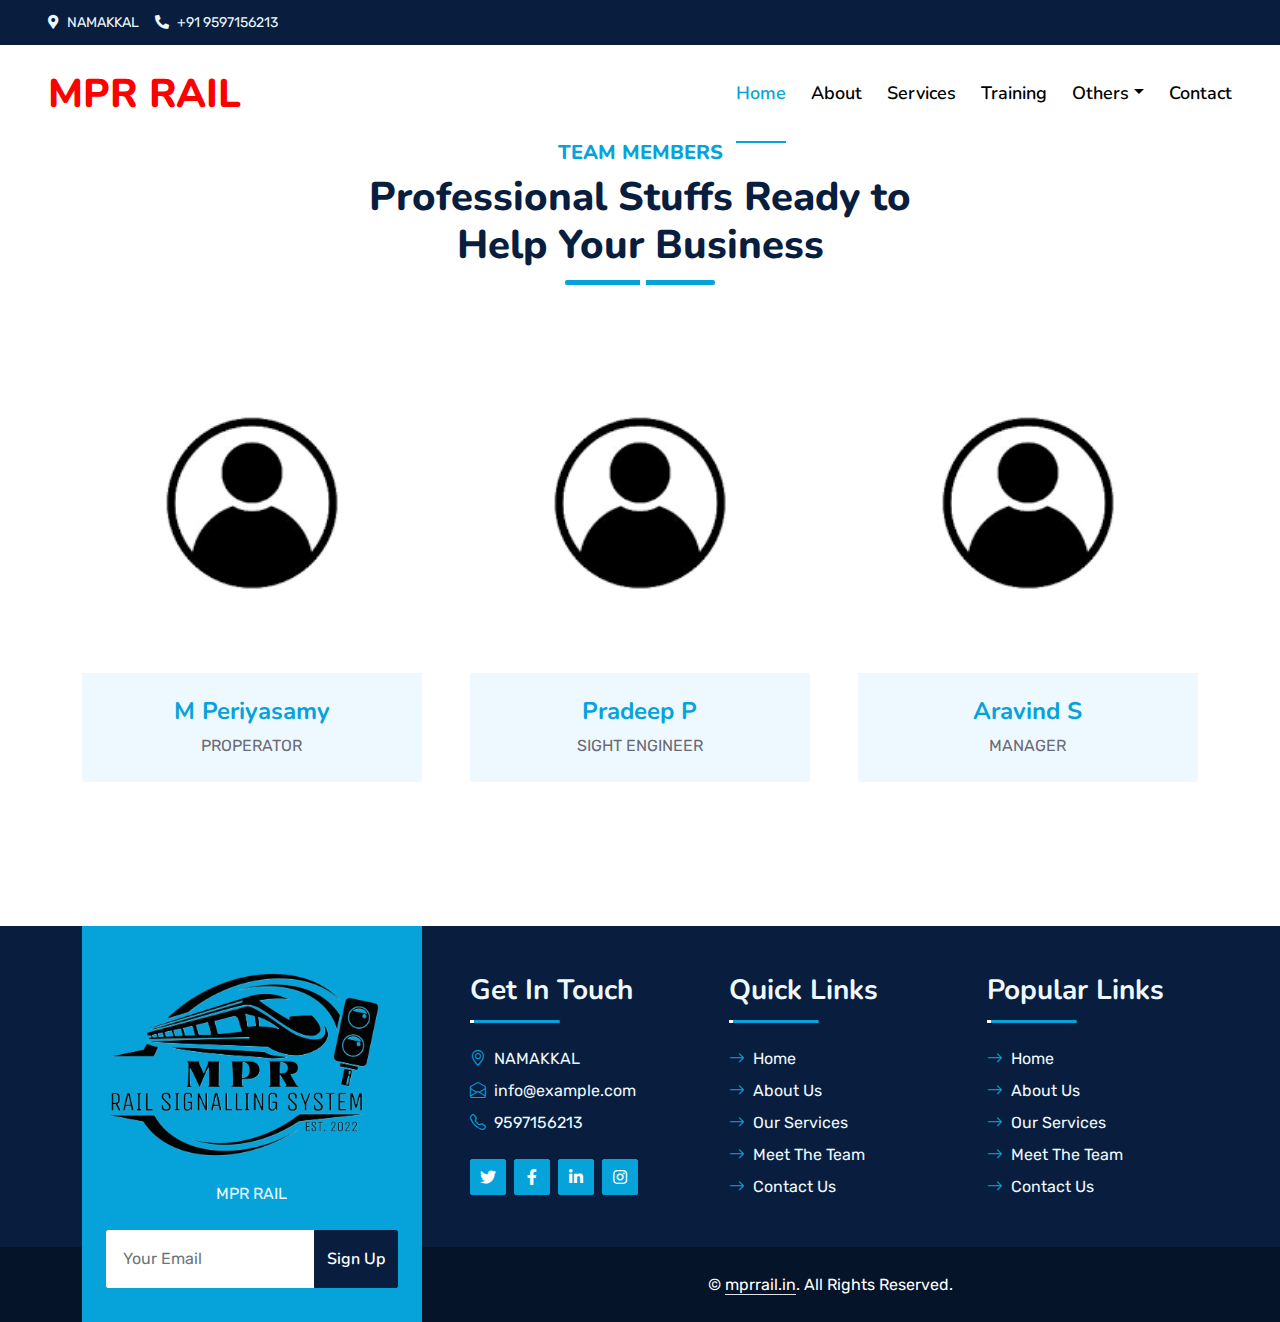
<file: team.html>
<!DOCTYPE html>
<html lang="en">

<head>
    <meta charset="utf-8">
    <title>MPR RAIL</title>
    <meta content="width=device-width, initial-scale=1.0" name="viewport">

    <!-- Favicon -->
    <link href="img/favicon.ico" rel="icon">

    <!-- Google Web Fonts -->
    <link rel="preconnect" href="https://fonts.googleapis.com">
    <link rel="preconnect" href="https://fonts.gstatic.com" crossorigin>
    <link href="https://fonts.googleapis.com/css2?family=Nunito:wght@400;600;700;800&family=Rubik:wght@400;500;600;700&display=swap" rel="stylesheet">

    <!-- Icon Font Stylesheet -->
    <link href="https://cdnjs.cloudflare.com/ajax/libs/font-awesome/5.10.0/css/all.min.css" rel="stylesheet">
    <link href="https://cdn.jsdelivr.net/npm/bootstrap-icons@1.4.1/font/bootstrap-icons.css" rel="stylesheet">

    <!-- Libraries Stylesheet -->
    <link href="lib/owlcarousel/assets/owl.carousel.min.css" rel="stylesheet">
    <link href="lib/animate/animate.min.css" rel="stylesheet">

    <!-- Customized Bootstrap Stylesheet -->
    <link href="css/bootstrap.min.css" rel="stylesheet">

    <!-- Template Stylesheet -->
    <link href="css/style.css" rel="stylesheet">
</head>

<body>
    <!-- Spinner Start -->
    <div id="spinner" class="show bg-white position-fixed translate-middle w-100 vh-100 top-50 start-50 d-flex align-items-center justify-content-center">
        <div class="spinner"></div>
    </div>
    <!-- Spinner End -->


   
<div class="container-fluid bg-dark px-5 d-none d-lg-block">
        <div class="row gx-0">
            <div class="col-lg-8 text-center text-lg-start mb-2 mb-lg-0">
                <div class="d-inline-flex align-items-center" style="height: 45px;">
                    <small class="me-3 text-light"><i class="fa fa-map-marker-alt me-2"></i>NAMAKKAL</small>
                    <small class="me-3 text-light"><i class="fa fa-phone-alt me-2"></i>+91 9597156213</small>
                </div>
            </div>
        </div>
    </div>
    <!-- Topbar End -->


    <!-- Navbar & Carousel Start -->
    <div class="container-fluid position-relative p-0">
        <nav class="navbar navbar-expand-lg navbar-dark px-5 py-3 py-lg-0">
            <a href="index.html" class="navbar-brand p-0">
                <h1 class="m-0">MPR RAIL</h1>
            </a>
            <button class="navbar-toggler" type="button" data-bs-toggle="collapse" data-bs-target="#navbarCollapse">
                <span class="fa fa-bars"></span>
            </button>
            <div class="collapse navbar-collapse" id="navbarCollapse">
                <div class="navbar-nav ms-auto py-0">
                    <a href="index.html" class="nav-item nav-link active">Home</a>
                    <a href="about.html" class="nav-item nav-link">About</a>
                    <a href="service.html" class="nav-item nav-link">Services</a>
                    <a href="training.html" class="nav-item nav-link">Training</a>


                    <div class="nav-item dropdown">
                        <a href="#" class="nav-link dropdown-toggle" data-bs-toggle="dropdown">Others</a>
                        <div class="dropdown-menu m-0">
                            <a href="feature.html" class="dropdown-item">Our features</a>
                            <a href="updates.html" class="dropdown-item">News</a>
                            <a href="team.html" class="dropdown-item">Team Members</a>
                             
                        </div>
                    </div>
                    <a href="contact.html" class="nav-item nav-link">Contact</a>
                </div>
               </div>
        </nav>
    

    <!-- Full Screen Search Start -->
    <div class="modal fade" id="searchModal" tabindex="-1">
        <div class="modal-dialog modal-fullscreen">
            <div class="modal-content" style="background: rgba(9, 30, 62, .7);">
                <div class="modal-header border-0">
                    <button type="button" class="btn bg-white btn-close" data-bs-dismiss="modal" aria-label="Close"></button>
                </div>
                <div class="modal-body d-flex align-items-center justify-content-center">
                    <div class="input-group" style="max-width: 600px;">
                        <input type="text" class="form-control bg-transparent border-primary p-3" placeholder="Type search keyword">
                        <button class="btn btn-primary px-4"><i class="bi bi-search"></i></button>
                    </div>
                </div>
            </div>
        </div>
    </div>
    <!-- Full Screen Search End -->


    <!-- Team Start -->
    <div class="container-fluid py-5 wow fadeInUp" data-wow-delay="0.1s">
        <div class="container py-5">
            <div class="section-title text-center position-relative pb-3 mb-5 mx-auto" style="max-width: 600px;">
                <h5 class="fw-bold text-primary text-uppercase">Team Members</h5>
                <h1 class="mb-0">Professional Stuffs Ready to Help Your Business</h1>
            </div>
            <div class="row g-5">
                <div class="col-lg-4 wow slideInUp" data-wow-delay="0.3s">
                    <div class="team-item bg-light rounded overflow-hidden">
                        <div class="team-img position-relative overflow-hidden">
                            <img class="img-fluid w-100" src="img/team-1.png" alt="">
                            <div class="team-social">
                                <a class="btn btn-lg btn-primary btn-lg-square rounded" href=""><i class="fab fa-twitter fw-normal"></i></a>
                                <a class="btn btn-lg btn-primary btn-lg-square rounded" href=""><i class="fab fa-facebook-f fw-normal"></i></a>
                                <a class="btn btn-lg btn-primary btn-lg-square rounded" href=""><i class="fab fa-instagram fw-normal"></i></a>
                                <a class="btn btn-lg btn-primary btn-lg-square rounded" href=""><i class="fab fa-linkedin-in fw-normal"></i></a>
                            </div>
                        </div>
                        <div class="text-center py-4">
                            <h4 class="text-primary">M Periyasamy</h4>
                            <p class="text-uppercase m-0">Properator</p>
                        </div>
                    </div>
                </div>
                <div class="col-lg-4 wow slideInUp" data-wow-delay="0.6s">
                    <div class="team-item bg-light rounded overflow-hidden">
                        <div class="team-img position-relative overflow-hidden">
                            <img class="img-fluid w-100" src="img/team-2.png" alt="">
                            <div class="team-social">
                                <a class="btn btn-lg btn-primary btn-lg-square rounded" href=""><i class="fab fa-twitter fw-normal"></i></a>
                                <a class="btn btn-lg btn-primary btn-lg-square rounded" href=""><i class="fab fa-facebook-f fw-normal"></i></a>
                                <a class="btn btn-lg btn-primary btn-lg-square rounded" href=""><i class="fab fa-instagram fw-normal"></i></a>
                                <a class="btn btn-lg btn-primary btn-lg-square rounded" href=""><i class="fab fa-linkedin-in fw-normal"></i></a>
                            </div>
                        </div>
                        <div class="text-center py-4">
                            <h4 class="text-primary">Pradeep P</h4>
                            <p class="text-uppercase m-0">Sight Engineer</p>
                        </div>
                    </div>
                </div>
                <div class="col-lg-4 wow slideInUp" data-wow-delay="0.9s">
                    <div class="team-item bg-light rounded overflow-hidden">
                        <div class="team-img position-relative overflow-hidden">
                            <img class="img-fluid w-100" src="img/team-3.png" alt="">
                            <div class="team-social">
                                <a class="btn btn-lg btn-primary btn-lg-square rounded" href=""><i class="fab fa-twitter fw-normal"></i></a>
                                <a class="btn btn-lg btn-primary btn-lg-square rounded" href=""><i class="fab fa-facebook-f fw-normal"></i></a>
                                <a class="btn btn-lg btn-primary btn-lg-square rounded" href=""><i class="fab fa-instagram fw-normal"></i></a>
                                <a class="btn btn-lg btn-primary btn-lg-square rounded" href=""><i class="fab fa-linkedin-in fw-normal"></i></a>
                            </div>
                        </div>
                        <div class="text-center py-4">
                            <h4 class="text-primary">Aravind S</h4>
                            <p class="text-uppercase m-0">Manager</p>
                        </div>
                    </div>
                </div>
            </div>
        </div>
    </div>
    <!-- Team End -->


    

    <div class="container-fluid bg-dark text-light mt-5 wow fadeInUp" data-wow-delay="0.1s">
        <div class="container">
            <div class="row gx-5">
                <div class="col-lg-4 col-md-6 footer-about">
                    <div class="d-flex flex-column align-items-center justify-content-center text-center h-100 bg-primary p-4">
                        <a href="index.html" class="navbar-brand">
                            <img src="./img/logo.png" alt="" width="100%">
                        </a>
                        <p class="mt-3 mb-4">MPR RAIL</p>
                        <form action="">
                            <div class="input-group">
                                <input type="text" class="form-control border-white p-3" placeholder="Your Email">
                                <button class="btn btn-dark">Sign Up</button>
                            </div>
                        </form>
                    </div>
                </div>
                <div class="col-lg-8 col-md-6">
                    <div class="row gx-5">
                        <div class="col-lg-4 col-md-12 pt-5 mb-5">
                            <div class="section-title section-title-sm position-relative pb-3 mb-4">
                                <h3 class="text-light mb-0">Get In Touch</h3>
                            </div>
                            <div class="d-flex mb-2">
                                <i class="bi bi-geo-alt text-primary me-2"></i>
                                <p class="mb-0">NAMAKKAL</p>
                            </div>
                            <div class="d-flex mb-2">
                                <i class="bi bi-envelope-open text-primary me-2"></i>
                                <p class="mb-0">info@example.com</p>
                            </div>
                            <div class="d-flex mb-2">
                                <i class="bi bi-telephone text-primary me-2"></i>
                                <p class="mb-0">9597156213</p>
                            </div>
                            <div class="d-flex mt-4">
                                <a class="btn btn-primary btn-square me-2" href="#"><i class="fab fa-twitter fw-normal"></i></a>
                                <a class="btn btn-primary btn-square me-2" href="#"><i class="fab fa-facebook-f fw-normal"></i></a>
                                <a class="btn btn-primary btn-square me-2" href="#"><i class="fab fa-linkedin-in fw-normal"></i></a>
                                <a class="btn btn-primary btn-square" href="#"><i class="fab fa-instagram fw-normal"></i></a>
                            </div>
                        </div>
                        <div class="col-lg-4 col-md-12 pt-0 pt-lg-5 mb-5">
                            <div class="section-title section-title-sm position-relative pb-3 mb-4">
                                <h3 class="text-light mb-0">Quick Links</h3>
                            </div>
                            <div class="link-animated d-flex flex-column justify-content-start">
                                <a class="text-light mb-2" href="index.html"><i class="bi bi-arrow-right text-primary me-2"></i>Home</a>
                                <a class="text-light mb-2" href="about.html"><i class="bi bi-arrow-right text-primary me-2"></i>About Us</a>
                                <a class="text-light mb-2" href="service.html"><i class="bi bi-arrow-right text-primary me-2"></i>Our Services</a>
                                <a class="text-light mb-2" href="testimonial.html"><i class="bi bi-arrow-right text-primary me-2"></i>Meet The Team</a>
                                <a class="text-light" href="contact.html"><i class="bi bi-arrow-right text-primary me-2"></i>Contact Us</a>
                            </div>
                        </div>
                        <div class="col-lg-4 col-md-12 pt-0 pt-lg-5 mb-5">
                            <div class="section-title section-title-sm position-relative pb-3 mb-4">
                                <h3 class="text-light mb-0">Popular Links</h3>
                            </div>
                            <div class="link-animated d-flex flex-column justify-content-start">
                            <a class="text-light mb-2" href="index.html"><i class="bi bi-arrow-right text-primary me-2"></i>Home</a>
                                <a class="text-light mb-2" href="about.html"><i class="bi bi-arrow-right text-primary me-2"></i>About Us</a>
                                <a class="text-light mb-2" href="service.html"><i class="bi bi-arrow-right text-primary me-2"></i>Our Services</a>
                                <a class="text-light mb-2" href="testimonial.html"><i class="bi bi-arrow-right text-primary me-2"></i>Meet The Team</a>
                                <a class="text-light" href="contact.html"><i class="bi bi-arrow-right text-primary me-2"></i>Contact Us</a>
                            </div>
                        </div>
                    </div>
                </div>
            </div>
        </div>
    </div>
    <div class="container-fluid text-white" style="background: #061429;">
        <div class="container text-center">
            <div class="row justify-content-end">
                <div class="col-lg-8 col-md-6">
                    <div class="d-flex align-items-center justify-content-center" style="height: 75px;">
                        <p class="mb-0">&copy; <a class="text-white border-bottom" href="www.mprrail.in" target="_blank">mprrail.in</a>. All Rights Reserved. 
                    </div>
                </div>
            </div>
        </div>
    </div>



    <!-- Back to Top -->
    <a href="#" class="btn btn-lg btn-primary btn-lg-square rounded back-to-top"><i class="bi bi-arrow-up"></i></a>


    <!-- JavaScript Libraries -->
    <script src="https://code.jquery.com/jquery-3.4.1.min.js"></script>
    <script src="https://cdn.jsdelivr.net/npm/bootstrap@5.0.0/dist/js/bootstrap.bundle.min.js"></script>
    <script src="lib/wow/wow.min.js"></script>
    <script src="lib/easing/easing.min.js"></script>
    <script src="lib/waypoints/waypoints.min.js"></script>
    <script src="lib/counterup/counterup.min.js"></script>
    <script src="lib/owlcarousel/owl.carousel.min.js"></script>

    <!-- Template Javascript -->
    <script src="js/main.js"></script>
</body>

</html>
</file>
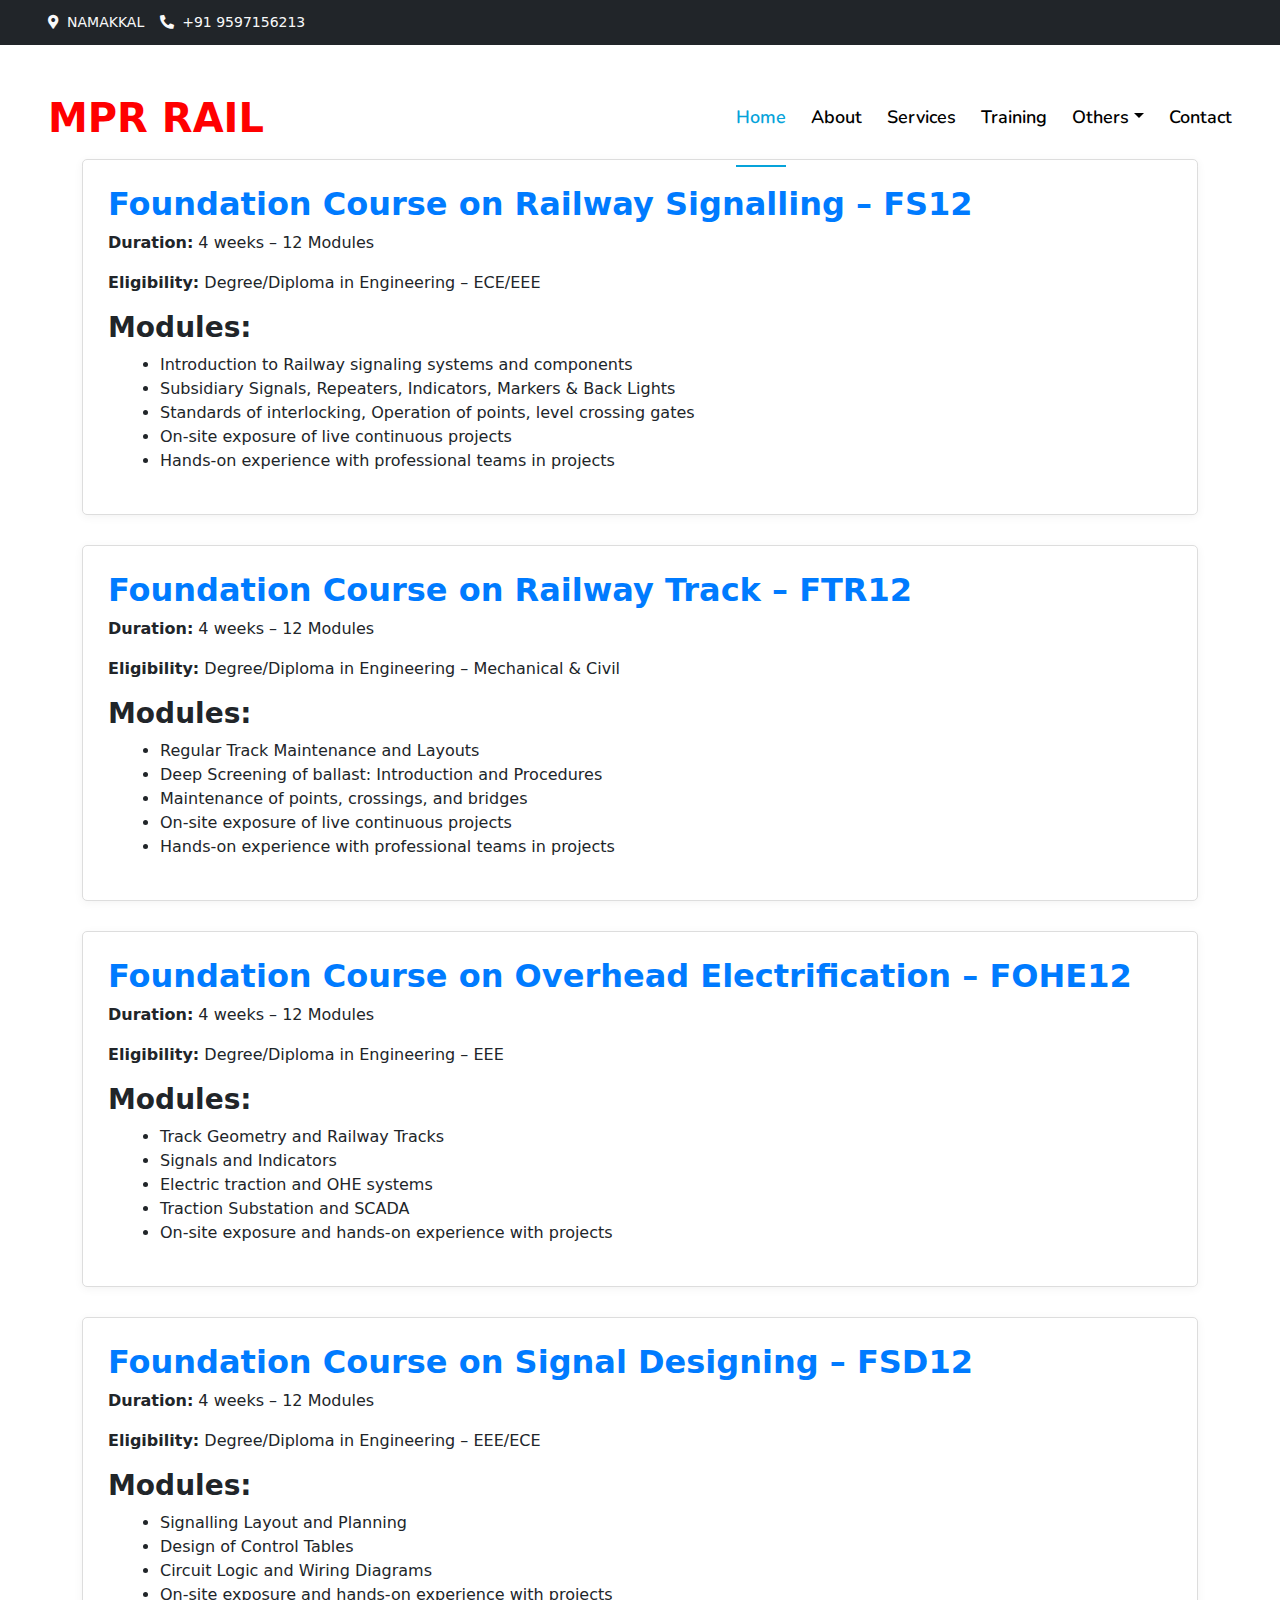
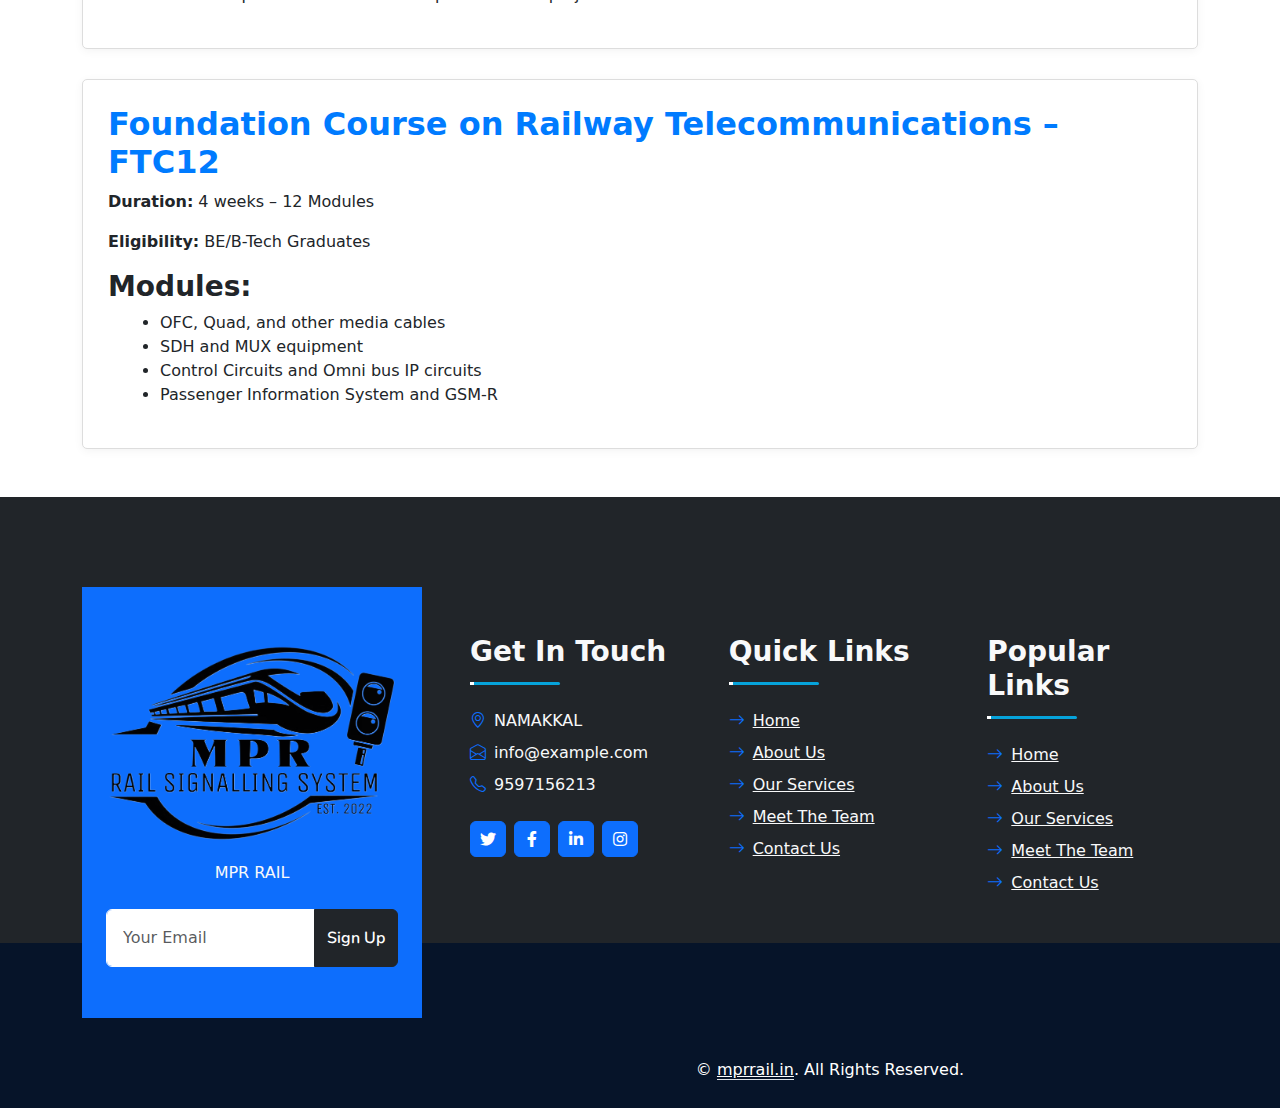
<file: training.html>
<!DOCTYPE html>
<html lang="en">
<head>
    <meta charset="utf-8">
    <title>MPRRAIL</title>
    <meta content="width=device-width, initial-scale=1.0" name="viewport">

    <!-- Favicon -->
    <link href="img/favicon.ico" rel="icon">

    <!-- Google Fonts -->
    <link href="https://fonts.googleapis.com/css2?family=Nunito:wght@400;600;700;800&display=swap" rel="stylesheet">

    <!-- Bootstrap & Icon Fonts -->
    <link href="https://cdn.jsdelivr.net/npm/bootstrap@5.0.2/dist/css/bootstrap.min.css" rel="stylesheet">
    <link href="https://cdnjs.cloudflare.com/ajax/libs/font-awesome/5.15.4/css/all.min.css" rel="stylesheet">
    <link href="https://cdn.jsdelivr.net/npm/bootstrap-icons@1.10.3/font/bootstrap-icons.css" rel="stylesheet">

    <!-- Custom Styles -->
    <link href="css/style.css" rel="stylesheet">

    <style>
        .container{
            padding-top:90px;
        }
        .course {
            background-color: #fff;
            border: 1px solid #ddd;
            border-radius: 5px;
            margin-bottom: 30px;
            padding: 25px;
            box-shadow: 0 2px 10px rgba(0,0,0,0.05);
        }
        .course h2 {
            color: #007bff;
        }
        .modules ul {
            margin-left: 20px;
        }
    </style>
</head>
<body>

<div class="container-fluid bg-dark px-5 d-none d-lg-block">
        <div class="row gx-0">
            <div class="col-lg-8 text-center text-lg-start mb-2 mb-lg-0">
                <div class="d-inline-flex align-items-center" style="height: 45px;">
                    <small class="me-3 text-light"><i class="fa fa-map-marker-alt me-2"></i>NAMAKKAL</small>
                    <small class="me-3 text-light"><i class="fa fa-phone-alt me-2"></i>+91 9597156213</small>
                </div>
            </div>
        </div>
    </div>
    <!-- Topbar End -->


    <!-- Navbar & Carousel Start -->
    <div class="container-fluid position-relative p-0">
        <nav class="navbar navbar-expand-lg navbar-dark px-5 py-3 py-lg-0">
            <a href="index.html" class="navbar-brand p-0">
                <h1 class="m-0">MPR RAIL</h1>
            </a>
            <button class="navbar-toggler" type="button" data-bs-toggle="collapse" data-bs-target="#navbarCollapse">
                <span class="fa fa-bars"></span>
            </button>
            <div class="collapse navbar-collapse" id="navbarCollapse">
                <div class="navbar-nav ms-auto py-0">
                    <a href="index.html" class="nav-item nav-link active">Home</a>
                    <a href="about.html" class="nav-item nav-link">About</a>
                    <a href="service.html" class="nav-item nav-link">Services</a>
                    <a href="training.html" class="nav-item nav-link">Training</a>


                    <div class="nav-item dropdown">
                        <a href="#" class="nav-link dropdown-toggle" data-bs-toggle="dropdown">Others</a>
                        <div class="dropdown-menu m-0">
                            <a href="feature.html" class="dropdown-item">Our features</a>
                            <a href="updates.html" class="dropdown-item">News</a>
                            <a href="team.html" class="dropdown-item">Team Members</a>
                             
                        </div>
                    </div>
                    <a href="contact.html" class="nav-item nav-link">Contact</a>
                </div>
               </div>
        </nav>

<div class="container mt-4">
    <section class="course">
        <h2>Foundation Course on Railway Signalling – FS12</h2>
        <p><strong>Duration:</strong> 4 weeks – 12 Modules</p>
        <p><strong>Eligibility:</strong> Degree/Diploma in Engineering – ECE/EEE</p>
        <div class="modules">
            <h3>Modules:</h3>
            <ul>
                <li>Introduction to Railway signaling systems and components</li>
                <li>Subsidiary Signals, Repeaters, Indicators, Markers & Back Lights</li>
                <li>Standards of interlocking, Operation of points, level crossing gates</li>
                <li>On-site exposure of live continuous projects</li>
                <li>Hands-on experience with professional teams in projects</li>
            </ul>
        </div>
    </section>

    <section class="course">
        <h2>Foundation Course on Railway Track – FTR12</h2>
        <p><strong>Duration:</strong> 4 weeks – 12 Modules</p>
        <p><strong>Eligibility:</strong> Degree/Diploma in Engineering – Mechanical & Civil</p>
        <div class="modules">
            <h3>Modules:</h3>
            <ul>
                <li>Regular Track Maintenance and Layouts</li>
                <li>Deep Screening of ballast: Introduction and Procedures</li>
                <li>Maintenance of points, crossings, and bridges</li>
                <li>On-site exposure of live continuous projects</li>
                <li>Hands-on experience with professional teams in projects</li>
            </ul>
        </div>
    </section>

    <section class="course">
        <h2>Foundation Course on Overhead Electrification – FOHE12</h2>
        <p><strong>Duration:</strong> 4 weeks – 12 Modules</p>
        <p><strong>Eligibility:</strong> Degree/Diploma in Engineering – EEE</p>
        <div class="modules">
            <h3>Modules:</h3>
            <ul>
                <li>Track Geometry and Railway Tracks</li>
                <li>Signals and Indicators</li>
                <li>Electric traction and OHE systems</li>
                <li>Traction Substation and SCADA</li>
                <li>On-site exposure and hands-on experience with projects</li>
            </ul>
        </div>
    </section>

    <section class="course">
        <h2>Foundation Course on Signal Designing – FSD12</h2>
        <p><strong>Duration:</strong> 4 weeks – 12 Modules</p>
        <p><strong>Eligibility:</strong> Degree/Diploma in Engineering – EEE/ECE</p>
        <div class="modules">
            <h3>Modules:</h3>
            <ul>
                <li>Signalling Layout and Planning</li>
                <li>Design of Control Tables</li>
                <li>Circuit Logic and Wiring Diagrams</li>
                <li>On-site exposure and hands-on experience with projects</li>
            </ul>
        </div>
    </section>

    <section class="course">
        <h2>Foundation Course on Railway Telecommunications – FTC12</h2>
        <p><strong>Duration:</strong> 4 weeks – 12 Modules</p>
        <p><strong>Eligibility:</strong> BE/B-Tech Graduates</p>
        <div class="modules">
            <h3>Modules:</h3>
            <ul>
                <li>OFC, Quad, and other media cables</li>
                <li>SDH and MUX equipment</li>
                <li>Control Circuits and Omni bus IP circuits</li>
                <li>Passenger Information System and GSM-R</li>
            </ul>
        </div>
    </section>
</div>


    <div class="container-fluid bg-dark text-light mt-5 wow fadeInUp" data-wow-delay="0.1s">
        <div class="container">
            <div class="row gx-5">
                <div class="col-lg-4 col-md-6 footer-about">
                    <div class="d-flex flex-column align-items-center justify-content-center text-center h-100 bg-primary p-4">
                        <a href="index.html" class="navbar-brand">
                            <img src="./img/logo.png" alt="" width="100%">
                        </a>
                        <p class="mt-3 mb-4">MPR RAIL</p>
                        <form action="">
                            <div class="input-group">
                                <input type="text" class="form-control border-white p-3" placeholder="Your Email">
                                <button class="btn btn-dark">Sign Up</button>
                            </div>
                        </form>
                    </div>
                </div>
                <div class="col-lg-8 col-md-6">
                    <div class="row gx-5">
                        <div class="col-lg-4 col-md-12 pt-5 mb-5">
                            <div class="section-title section-title-sm position-relative pb-3 mb-4">
                                <h3 class="text-light mb-0">Get In Touch</h3>
                            </div>
                            <div class="d-flex mb-2">
                                <i class="bi bi-geo-alt text-primary me-2"></i>
                                <p class="mb-0">NAMAKKAL</p>
                            </div>
                            <div class="d-flex mb-2">
                                <i class="bi bi-envelope-open text-primary me-2"></i>
                                <p class="mb-0">info@example.com</p>
                            </div>
                            <div class="d-flex mb-2">
                                <i class="bi bi-telephone text-primary me-2"></i>
                                <p class="mb-0">9597156213</p>
                            </div>
                            <div class="d-flex mt-4">
                                <a class="btn btn-primary btn-square me-2" href="#"><i class="fab fa-twitter fw-normal"></i></a>
                                <a class="btn btn-primary btn-square me-2" href="#"><i class="fab fa-facebook-f fw-normal"></i></a>
                                <a class="btn btn-primary btn-square me-2" href="#"><i class="fab fa-linkedin-in fw-normal"></i></a>
                                <a class="btn btn-primary btn-square" href="#"><i class="fab fa-instagram fw-normal"></i></a>
                            </div>
                        </div>
                        <div class="col-lg-4 col-md-12 pt-0 pt-lg-5 mb-5">
                            <div class="section-title section-title-sm position-relative pb-3 mb-4">
                                <h3 class="text-light mb-0">Quick Links</h3>
                            </div>
                            <div class="link-animated d-flex flex-column justify-content-start">
                                <a class="text-light mb-2" href="index.html"><i class="bi bi-arrow-right text-primary me-2"></i>Home</a>
                                <a class="text-light mb-2" href="about.html"><i class="bi bi-arrow-right text-primary me-2"></i>About Us</a>
                                <a class="text-light mb-2" href="service.html"><i class="bi bi-arrow-right text-primary me-2"></i>Our Services</a>
                                <a class="text-light mb-2" href="testimonial.html"><i class="bi bi-arrow-right text-primary me-2"></i>Meet The Team</a>
                                <a class="text-light" href="contact.html"><i class="bi bi-arrow-right text-primary me-2"></i>Contact Us</a>
                            </div>
                        </div>
                        <div class="col-lg-4 col-md-12 pt-0 pt-lg-5 mb-5">
                            <div class="section-title section-title-sm position-relative pb-3 mb-4">
                                <h3 class="text-light mb-0">Popular Links</h3>
                            </div>
                            <div class="link-animated d-flex flex-column justify-content-start">
                            <a class="text-light mb-2" href="index.html"><i class="bi bi-arrow-right text-primary me-2"></i>Home</a>
                                <a class="text-light mb-2" href="about.html"><i class="bi bi-arrow-right text-primary me-2"></i>About Us</a>
                                <a class="text-light mb-2" href="service.html"><i class="bi bi-arrow-right text-primary me-2"></i>Our Services</a>
                                <a class="text-light mb-2" href="testimonial.html"><i class="bi bi-arrow-right text-primary me-2"></i>Meet The Team</a>
                                <a class="text-light" href="contact.html"><i class="bi bi-arrow-right text-primary me-2"></i>Contact Us</a>
                            </div>
                        </div>
                    </div>
                </div>
            </div>
        </div>
    </div>
    <div class="container-fluid text-white" style="background: #061429;">
        <div class="container text-center">
            <div class="row justify-content-end">
                <div class="col-lg-8 col-md-6">
                    <div class="d-flex align-items-center justify-content-center" style="height: 75px;">
                        <p class="mb-0">&copy; <a class="text-white border-bottom" href="www.mprrail.in" target="_blank">mprrail.in</a>. All Rights Reserved. 
                    </div>
                </div>
            </div>
        </div>
    </div>


<!-- Back to Top Button -->
<a href="#" class="btn btn-lg btn-primary btn-lg-square rounded-circle back-to-top"><i class="bi bi-arrow-up"></i></a>

<!-- JS Libraries -->
<script src="https://cdn.jsdelivr.net/npm/bootstrap@5.0.2/dist/js/bootstrap.bundle.min.js"></script>

</body>
</html>
</file>
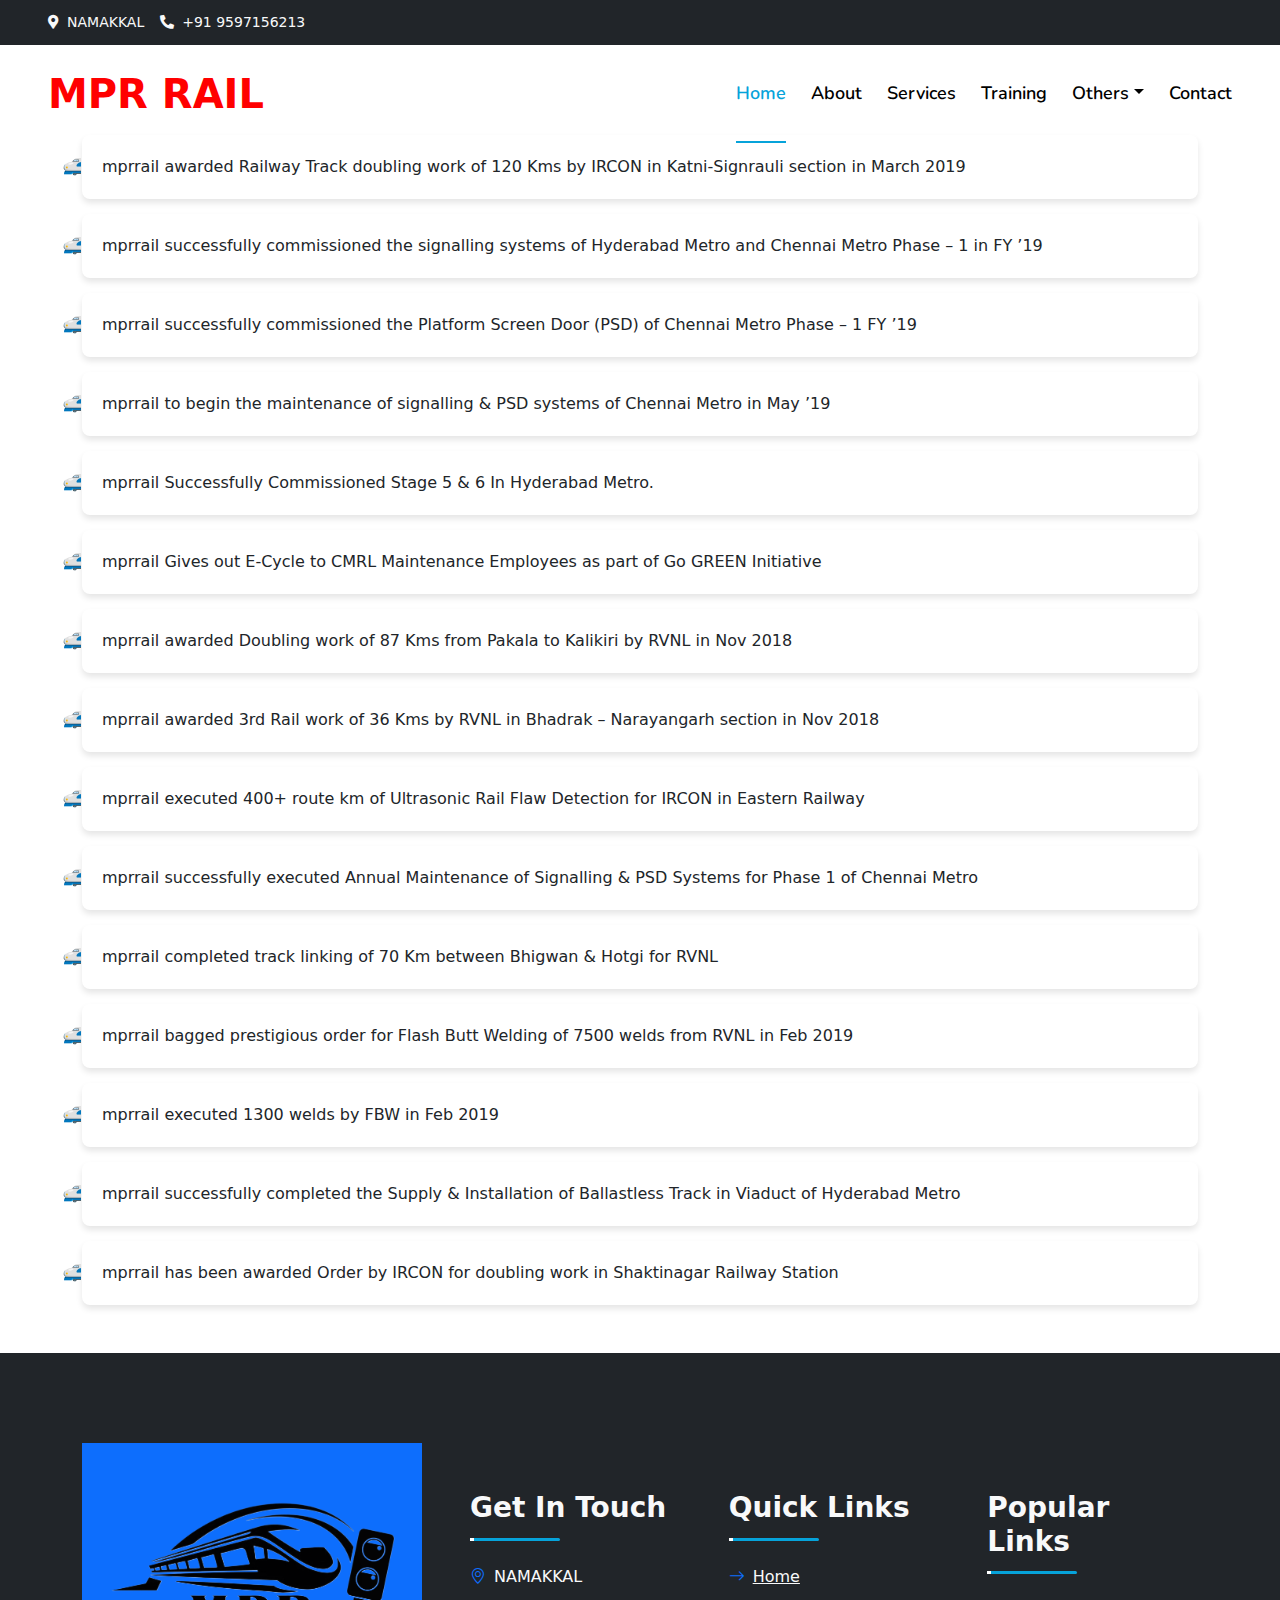
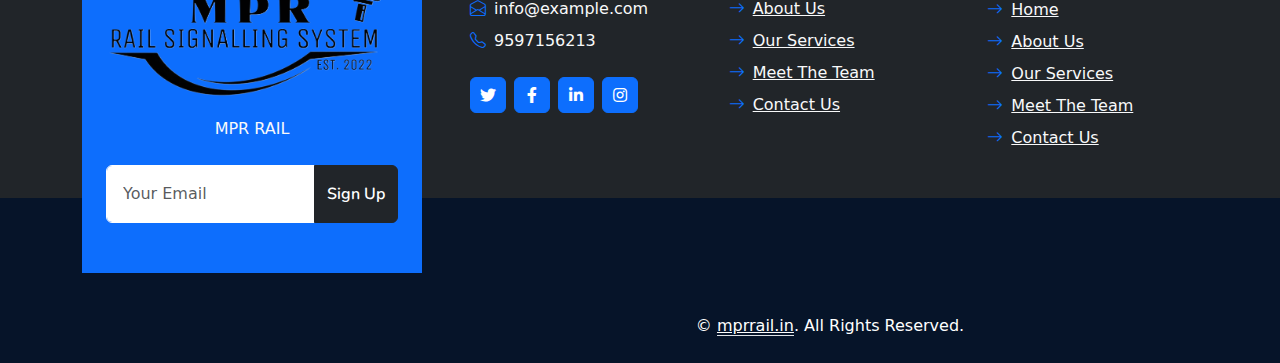
<file: updates.html>
<!DOCTYPE html>
<html lang="en">
<head>
    <meta charset="utf-8">
    <title>MPRRAIL</title>
    <meta content="width=device-width, initial-scale=1.0" name="viewport">

    <!-- Favicon -->
    <link href="img/favicon.ico" rel="icon">

    <!-- Google Fonts -->
    <link href="https://fonts.googleapis.com/css2?family=Nunito:wght@400;600;700;800&display=swap" rel="stylesheet">

    <!-- Bootstrap & Icon Fonts -->
    <link href="https://cdn.jsdelivr.net/npm/bootstrap@5.0.2/dist/css/bootstrap.min.css" rel="stylesheet">
    <link href="https://cdnjs.cloudflare.com/ajax/libs/font-awesome/5.15.4/css/all.min.css" rel="stylesheet">
    <link href="https://cdn.jsdelivr.net/npm/bootstrap-icons@1.10.3/font/bootstrap-icons.css" rel="stylesheet">

    <!-- Custom Styles -->
    <link href="css/style.css" rel="stylesheet">

    <style>
    .container{
        padding-top:90px;
    }

    ul {
      list-style: '🚅';
      padding: 0;
    }

    li {
      margin-bottom: 15px;
      padding: 20px;
      border-radius: 8px;
      box-shadow: 0 4px 6px rgba(0,0,0,0.1);
      transition: transform 0.2s, box-shadow 0.2s;
    }

    li:hover {
      transform: translateY(-3px);
      box-shadow: 0 6px 12px rgba(0,0,0,0.15);
    }

    @media (max-width: 600px) {
      h1 {
        font-size: 1.5rem;
      }

      li {
        padding: 15px;
        font-size: 0.95rem;
      }
    }
       
    </style>
</head>
<body>

<div class="container-fluid bg-dark px-5 d-none d-lg-block">
        <div class="row gx-0">
            <div class="col-lg-8 text-center text-lg-start mb-2 mb-lg-0">
                <div class="d-inline-flex align-items-center" style="height: 45px;">
                    <small class="me-3 text-light"><i class="fa fa-map-marker-alt me-2"></i>NAMAKKAL</small>
                    <small class="me-3 text-light"><i class="fa fa-phone-alt me-2"></i>+91 9597156213</small>
                </div>
            </div>
        </div>
    </div>
    <!-- Topbar End -->


    <!-- Navbar & Carousel Start -->
    <div class="container-fluid position-relative p-0">
        <nav class="navbar navbar-expand-lg navbar-dark px-5 py-3 py-lg-0">
            <a href="index.html" class="navbar-brand p-0">
                <h1 class="m-0">MPR RAIL</h1>
            </a>
            <button class="navbar-toggler" type="button" data-bs-toggle="collapse" data-bs-target="#navbarCollapse">
                <span class="fa fa-bars"></span>
            </button>
            <div class="collapse navbar-collapse" id="navbarCollapse">
                <div class="navbar-nav ms-auto py-0">
                    <a href="index.html" class="nav-item nav-link active">Home</a>
                    <a href="about.html" class="nav-item nav-link">About</a>
                    <a href="service.html" class="nav-item nav-link">Services</a>
                    <a href="training.html" class="nav-item nav-link">Training</a>


                    <div class="nav-item dropdown">
                        <a href="#" class="nav-link dropdown-toggle" data-bs-toggle="dropdown">Others</a>
                        <div class="dropdown-menu m-0">
                            <a href="feature.html" class="dropdown-item">Our features</a>
                            <a href="updates.html" class="dropdown-item">News</a>
                            <a href="team.html" class="dropdown-item">Team Members</a>
                             
                        </div>
                    </div>
                    <a href="contact.html" class="nav-item nav-link">Contact</a>
                </div>
               </div>
        </nav>


<div class="container">
<ul>
    <li>mprrail awarded Railway Track doubling work of 120 Kms by IRCON in Katni-Signrauli section in March 2019</li>
    <li>mprrail successfully commissioned the signalling systems of Hyderabad Metro and Chennai Metro Phase – 1 in FY ’19</li>
    <li>mprrail successfully commissioned the Platform Screen Door (PSD) of Chennai Metro Phase – 1 FY ’19</li>
    <li>mprrail to begin the maintenance of signalling & PSD systems of Chennai Metro in May ’19</li>
    <li>mprrail Successfully Commissioned Stage 5 & 6 In Hyderabad Metro.</li>
    <li>mprrail Gives out E-Cycle to CMRL Maintenance Employees as part of Go GREEN Initiative</li>
    <li>mprrail awarded Doubling work of 87 Kms from Pakala to Kalikiri by RVNL in Nov 2018</li>
    <li>mprrail awarded 3rd Rail work of 36 Kms by RVNL in Bhadrak – Narayangarh section in Nov 2018</li>
    <li>mprrail executed 400+ route km of Ultrasonic Rail Flaw Detection for IRCON in Eastern Railway</li>
    <li>mprrail successfully executed Annual Maintenance of Signalling & PSD Systems for Phase 1 of Chennai Metro</li>
    <li>mprrail completed track linking of 70 Km between Bhigwan & Hotgi for RVNL</li>
    <li>mprrail bagged prestigious order for Flash Butt Welding of 7500 welds from RVNL in Feb 2019</li>
    <li>mprrail executed 1300 welds by FBW in Feb 2019</li>
    <li>mprrail successfully completed the Supply & Installation of Ballastless Track in Viaduct of Hyderabad Metro</li>
    <li>mprrail has been awarded Order by IRCON for doubling work in Shaktinagar Railway Station</li>
</ul>
</div>


    <div class="container-fluid bg-dark text-light mt-5 wow fadeInUp" data-wow-delay="0.1s">
        <div class="container">
            <div class="row gx-5">
                <div class="col-lg-4 col-md-6 footer-about">
                    <div class="d-flex flex-column align-items-center justify-content-center text-center h-100 bg-primary p-4">
                        <a href="index.html" class="navbar-brand">
                            <img src="./img/logo.png" alt="" width="100%">
                        </a>
                        <p class="mt-3 mb-4">MPR RAIL</p>
                        <form action="">
                            <div class="input-group">
                                <input type="text" class="form-control border-white p-3" placeholder="Your Email">
                                <button class="btn btn-dark">Sign Up</button>
                            </div>
                        </form>
                    </div>
                </div>
                <div class="col-lg-8 col-md-6">
                    <div class="row gx-5">
                        <div class="col-lg-4 col-md-12 pt-5 mb-5">
                            <div class="section-title section-title-sm position-relative pb-3 mb-4">
                                <h3 class="text-light mb-0">Get In Touch</h3>
                            </div>
                            <div class="d-flex mb-2">
                                <i class="bi bi-geo-alt text-primary me-2"></i>
                                <p class="mb-0">NAMAKKAL</p>
                            </div>
                            <div class="d-flex mb-2">
                                <i class="bi bi-envelope-open text-primary me-2"></i>
                                <p class="mb-0">info@example.com</p>
                            </div>
                            <div class="d-flex mb-2">
                                <i class="bi bi-telephone text-primary me-2"></i>
                                <p class="mb-0">9597156213</p>
                            </div>
                            <div class="d-flex mt-4">
                                <a class="btn btn-primary btn-square me-2" href="#"><i class="fab fa-twitter fw-normal"></i></a>
                                <a class="btn btn-primary btn-square me-2" href="#"><i class="fab fa-facebook-f fw-normal"></i></a>
                                <a class="btn btn-primary btn-square me-2" href="#"><i class="fab fa-linkedin-in fw-normal"></i></a>
                                <a class="btn btn-primary btn-square" href="#"><i class="fab fa-instagram fw-normal"></i></a>
                            </div>
                        </div>
                        <div class="col-lg-4 col-md-12 pt-0 pt-lg-5 mb-5">
                            <div class="section-title section-title-sm position-relative pb-3 mb-4">
                                <h3 class="text-light mb-0">Quick Links</h3>
                            </div>
                            <div class="link-animated d-flex flex-column justify-content-start">
                                <a class="text-light mb-2" href="index.html"><i class="bi bi-arrow-right text-primary me-2"></i>Home</a>
                                <a class="text-light mb-2" href="about.html"><i class="bi bi-arrow-right text-primary me-2"></i>About Us</a>
                                <a class="text-light mb-2" href="service.html"><i class="bi bi-arrow-right text-primary me-2"></i>Our Services</a>
                                <a class="text-light mb-2" href="testimonial.html"><i class="bi bi-arrow-right text-primary me-2"></i>Meet The Team</a>
                                <a class="text-light" href="contact.html"><i class="bi bi-arrow-right text-primary me-2"></i>Contact Us</a>
                            </div>
                        </div>
                        <div class="col-lg-4 col-md-12 pt-0 pt-lg-5 mb-5">
                            <div class="section-title section-title-sm position-relative pb-3 mb-4">
                                <h3 class="text-light mb-0">Popular Links</h3>
                            </div>
                            <div class="link-animated d-flex flex-column justify-content-start">
                            <a class="text-light mb-2" href="index.html"><i class="bi bi-arrow-right text-primary me-2"></i>Home</a>
                                <a class="text-light mb-2" href="about.html"><i class="bi bi-arrow-right text-primary me-2"></i>About Us</a>
                                <a class="text-light mb-2" href="service.html"><i class="bi bi-arrow-right text-primary me-2"></i>Our Services</a>
                                <a class="text-light mb-2" href="testimonial.html"><i class="bi bi-arrow-right text-primary me-2"></i>Meet The Team</a>
                                <a class="text-light" href="contact.html"><i class="bi bi-arrow-right text-primary me-2"></i>Contact Us</a>
                            </div>
                        </div>
                    </div>
                </div>
            </div>
        </div>
    </div>
    <div class="container-fluid text-white" style="background: #061429;">
        <div class="container text-center">
            <div class="row justify-content-end">
                <div class="col-lg-8 col-md-6">
                    <div class="d-flex align-items-center justify-content-center" style="height: 75px;">
                        <p class="mb-0">&copy; <a class="text-white border-bottom" href="www.mprrail.in" target="_blank">mprrail.in</a>. All Rights Reserved. 
                    </div>
                </div>
            </div>
        </div>
    </div>


<!-- Back to Top Button -->
<a href="#" class="btn btn-lg btn-primary btn-lg-square rounded-circle back-to-top"><i class="bi bi-arrow-up"></i></a>

<!-- JS Libraries -->
<script src="https://cdn.jsdelivr.net/npm/bootstrap@5.0.2/dist/js/bootstrap.bundle.min.js"></script>

</body>
</html>
</file>
<file: css/style.css>
/********** Template CSS **********/
:root {
    --primary: #06A3DA;
    --secondary: #34AD54;
    --light: #EEF9FF;
    --dark: #091E3E;
}


/*** Spinner ***/
/* .spinner {
    width: 40px;
    height: 40px;
    background: var(--primary);
    margin: 100px auto;
    -webkit-animation: sk-rotateplane 1.2s infinite ease-in-out;
    animation: sk-rotateplane 1.2s infinite ease-in-out;
} */

@-webkit-keyframes sk-rotateplane {
    0% {
        -webkit-transform: perspective(120px)
    }
    50% {
        -webkit-transform: perspective(120px) rotateY(180deg)
    }
    100% {
        -webkit-transform: perspective(120px) rotateY(180deg) rotateX(180deg)
    }
}

@keyframes sk-rotateplane {
    0% {
        transform: perspective(120px) rotateX(0deg) rotateY(0deg);
        -webkit-transform: perspective(120px) rotateX(0deg) rotateY(0deg)
    }
    50% {
        transform: perspective(120px) rotateX(-180.1deg) rotateY(0deg);
        -webkit-transform: perspective(120px) rotateX(-180.1deg) rotateY(0deg)
    }
    100% {
        transform: perspective(120px) rotateX(-180deg) rotateY(-179.9deg);
        -webkit-transform: perspective(120px) rotateX(-180deg) rotateY(-179.9deg);
    }
}

#spinner {
    opacity: 0;
    visibility: hidden;
    transition: opacity .5s ease-out, visibility 0s linear .5s;
    z-index: 99999;
}

/* #spinner.show {
    transition: opacity .5s ease-out, visibility 0s linear 0s;
    visibility: visible;
    opacity: 1;
} */


/*** Heading ***/
h1,
h2,
.fw-bold {
    font-weight: 800 !important;
}

h3,
h4,
.fw-semi-bold {
    font-weight: 700 !important;
}

h5,
h6,
.fw-medium {
    font-weight: 600 !important;
}


/*** Button ***/
.btn {
    font-family: 'Nunito', sans-serif;
    font-weight: 600;
    transition: .5s;
}

.btn-primary,
.btn-secondary {
    color: #FFFFFF;
    box-shadow: inset 0 0 0 50px transparent;
}

.btn-primary:hover {
    box-shadow: inset 0 0 0 0 var(--primary);
}

.btn-secondary:hover {
    box-shadow: inset 0 0 0 0 var(--secondary);
}

.btn-square {
    width: 36px;
    height: 36px;
}

.btn-sm-square {
    width: 30px;
    height: 30px;
}

.btn-lg-square {
    width: 48px;
    height: 48px;
}

.btn-square,
.btn-sm-square,
.btn-lg-square {
    padding-left: 0;
    padding-right: 0;
    text-align: center;
}


/*** Navbar ***/
.navbar-dark .navbar-nav .nav-link {
    font-family: 'Nunito', sans-serif;
    position: relative;
    margin-left: 25px;
    padding: 35px 0;
    color: black;
    font-size: 18px;
    font-weight: 600;
    outline: none;
    transition: .5s;
}

.sticky-top.navbar-dark .navbar-nav .nav-link {
    padding: 20px 0;
    color: var(--dark);
}

.navbar-dark .navbar-nav .nav-link:hover,
.navbar-dark .navbar-nav .nav-link.active {
    color: var(--primary);
}

.navbar-dark .navbar-brand h1 {
    color: red;
}

.navbar-dark .navbar-toggler {
    color: var(--primary) !important;
    border-color: var(--primary) !important;
}

@media (max-width: 991.98px) {
    .sticky-top.navbar-dark {
        position: relative;
        background: #FFFFFF;
    }

    .navbar-dark .navbar-nav .nav-link,
    .navbar-dark .navbar-nav .nav-link.show,
    .sticky-top.navbar-dark .navbar-nav .nav-link {
        padding: 10px 0;
        color: var(--dark);
    }

    .navbar-dark .navbar-brand h1 {
        color: var(--primary);
    }
}

@media (min-width: 992px) {
    .navbar-dark {
        position: absolute;
        width: 100%;
        top: 0;
        left: 0;
        border-bottom: 1px solid rgba(256, 256, 256, .1);
        z-index: 999;
    }
    
    .sticky-top.navbar-dark {
        position: fixed;
        background: #FFFFFF;
    }

    .navbar-dark .navbar-nav .nav-link::before {
        position: absolute;
        content: "";
        width: 0;
        height: 2px;
        bottom: -1px;
        left: 50%;
        background: var(--primary);
        transition: .5s;
    }

    .navbar-dark .navbar-nav .nav-link:hover::before,
    .navbar-dark .navbar-nav .nav-link.active::before {
        width: 100%;
        left: 0;
    }

    .navbar-dark .navbar-nav .nav-link.nav-contact::before {
        display: none;
    }

    .sticky-top.navbar-dark .navbar-brand h1 {
        color: var(--primary);
    }
}


/*** Carousel ***/
.carousel-caption {
    top: 0;
    left: 0;
    right: 0;
    bottom: 0;
    background: rgba(9, 30, 62, .7);
    z-index: 1;
}

@media (max-width: 576px) {
    .carousel-caption h5 {
        font-size: 14px;
        font-weight: 500 !important;
    }

    .carousel-caption h1 {
        font-size: 30px;
        font-weight: 600 !important;
    }
}

.carousel-control-prev,
.carousel-control-next {
    width: 10%;
}

.carousel-control-prev-icon,
.carousel-control-next-icon {
    width: 3rem;
    height: 3rem;
}


/*** Section Title ***/
.section-title::before {
    position: absolute;
    content: "";
    width: 150px;
    height: 5px;
    left: 0;
    bottom: 0;
    background: var(--primary);
    border-radius: 2px;
}

.section-title.text-center::before {
    left: 50%;
    margin-left: -75px;
}

.section-title.section-title-sm::before {
    width: 90px;
    height: 3px;
}

.section-title::after {
    position: absolute;
    content: "";
    width: 6px;
    height: 5px;
    bottom: 0px;
    background: #FFFFFF;
    -webkit-animation: section-title-run 5s infinite linear;
    animation: section-title-run 5s infinite linear;
}

.section-title.section-title-sm::after {
    width: 4px;
    height: 3px;
}

.section-title.text-center::after {
    -webkit-animation: section-title-run-center 5s infinite linear;
    animation: section-title-run-center 5s infinite linear;
}

.section-title.section-title-sm::after {
    -webkit-animation: section-title-run-sm 5s infinite linear;
    animation: section-title-run-sm 5s infinite linear;
}

@-webkit-keyframes section-title-run {
    0% {left: 0; } 50% { left : 145px; } 100% { left: 0; }
}

@-webkit-keyframes section-title-run-center {
    0% { left: 50%; margin-left: -75px; } 50% { left : 50%; margin-left: 45px; } 100% { left: 50%; margin-left: -75px; }
}

@-webkit-keyframes section-title-run-sm {
    0% {left: 0; } 50% { left : 85px; } 100% { left: 0; }
}


/*** Service ***/
.service-item {
    position: relative;
    height: 300px;
    padding: 0 30px;
    transition: .5s;
}

.service-item .service-icon {
    margin-bottom: 30px;
    width: 60px;
    height: 60px;
    display: flex;
    align-items: center;
    justify-content: center;
    background: var(--primary);
    border-radius: 2px;
    transform: rotate(-45deg);
}

.service-item .service-icon i {
    transform: rotate(45deg);
}

.service-item a.btn {
    position: absolute;
    width: 60px;
    bottom: -48px;
    left: 50%;
    margin-left: -30px;
    opacity: 0;
}

.service-item:hover a.btn {
    bottom: -24px;
    opacity: 1;
}


/*** Testimonial ***/
.testimonial-carousel .owl-dots {
    margin-top: 15px;
    display: flex;
    align-items: flex-end;
    justify-content: center;
}

.testimonial-carousel .owl-dot {
    position: relative;
    display: inline-block;
    margin: 0 5px;
    width: 15px;
    height: 15px;
    background: #DDDDDD;
    border-radius: 2px;
    transition: .5s;
}

.testimonial-carousel .owl-dot.active {
    width: 30px;
    background: var(--primary);
}

.testimonial-carousel .owl-item.center {
    position: relative;
    z-index: 1;
}

.testimonial-carousel .owl-item .testimonial-item {
    transition: .5s;
}

.testimonial-carousel .owl-item.center .testimonial-item {
    background: #FFFFFF !important;
    box-shadow: 0 0 30px #DDDDDD;
}


/*** Team ***/
.team-item {
    transition: .5s;
}

.team-social {
    position: absolute;
    width: 100%;
    height: 100%;
    top: 0;
    left: 0;
    display: flex;
    align-items: center;
    justify-content: center;
    transition: .5s;
}

.team-social a.btn {
    position: relative;
    margin: 0 3px;
    margin-top: 100px;
    opacity: 0;
}

.team-item:hover {
    box-shadow: 0 0 30px #DDDDDD;
}

.team-item:hover .team-social {
    background: rgba(9, 30, 62, .7);
}

.team-item:hover .team-social a.btn:first-child {
    opacity: 1;
    margin-top: 0;
    transition: .3s 0s;
}

.team-item:hover .team-social a.btn:nth-child(2) {
    opacity: 1;
    margin-top: 0;
    transition: .3s .05s;
}

.team-item:hover .team-social a.btn:nth-child(3) {
    opacity: 1;
    margin-top: 0;
    transition: .3s .1s;
}

.team-item:hover .team-social a.btn:nth-child(4) {
    opacity: 1;
    margin-top: 0;
    transition: .3s .15s;
}

.team-item .team-img img,
.blog-item .blog-img img  {
    transition: .5s;
}

.team-item:hover .team-img img,
.blog-item:hover .blog-img img {
    transform: scale(1.15);
}


/*** Miscellaneous ***/
@media (min-width: 991.98px) {
    .facts {
        position: relative;
        margin-top: -75px;
        z-index: 1;
    }
}

.back-to-top {
    position: fixed;
    display: none;
    right: 45px;
    bottom: 45px;
    z-index: 99;
}

.bg-header {
    background: linear-gradient(rgba(9, 30, 62, .7), rgba(9, 30, 62, .7)), url(../img/carousel-1.jpg) center center no-repeat;
    background-size: cover;
}

.link-animated a {
    transition: .5s;
}

.link-animated a:hover {
    padding-left: 10px;
}

@media (min-width: 767.98px) {
    .footer-about {
        margin-bottom: -75px;
    }
}
</file>
